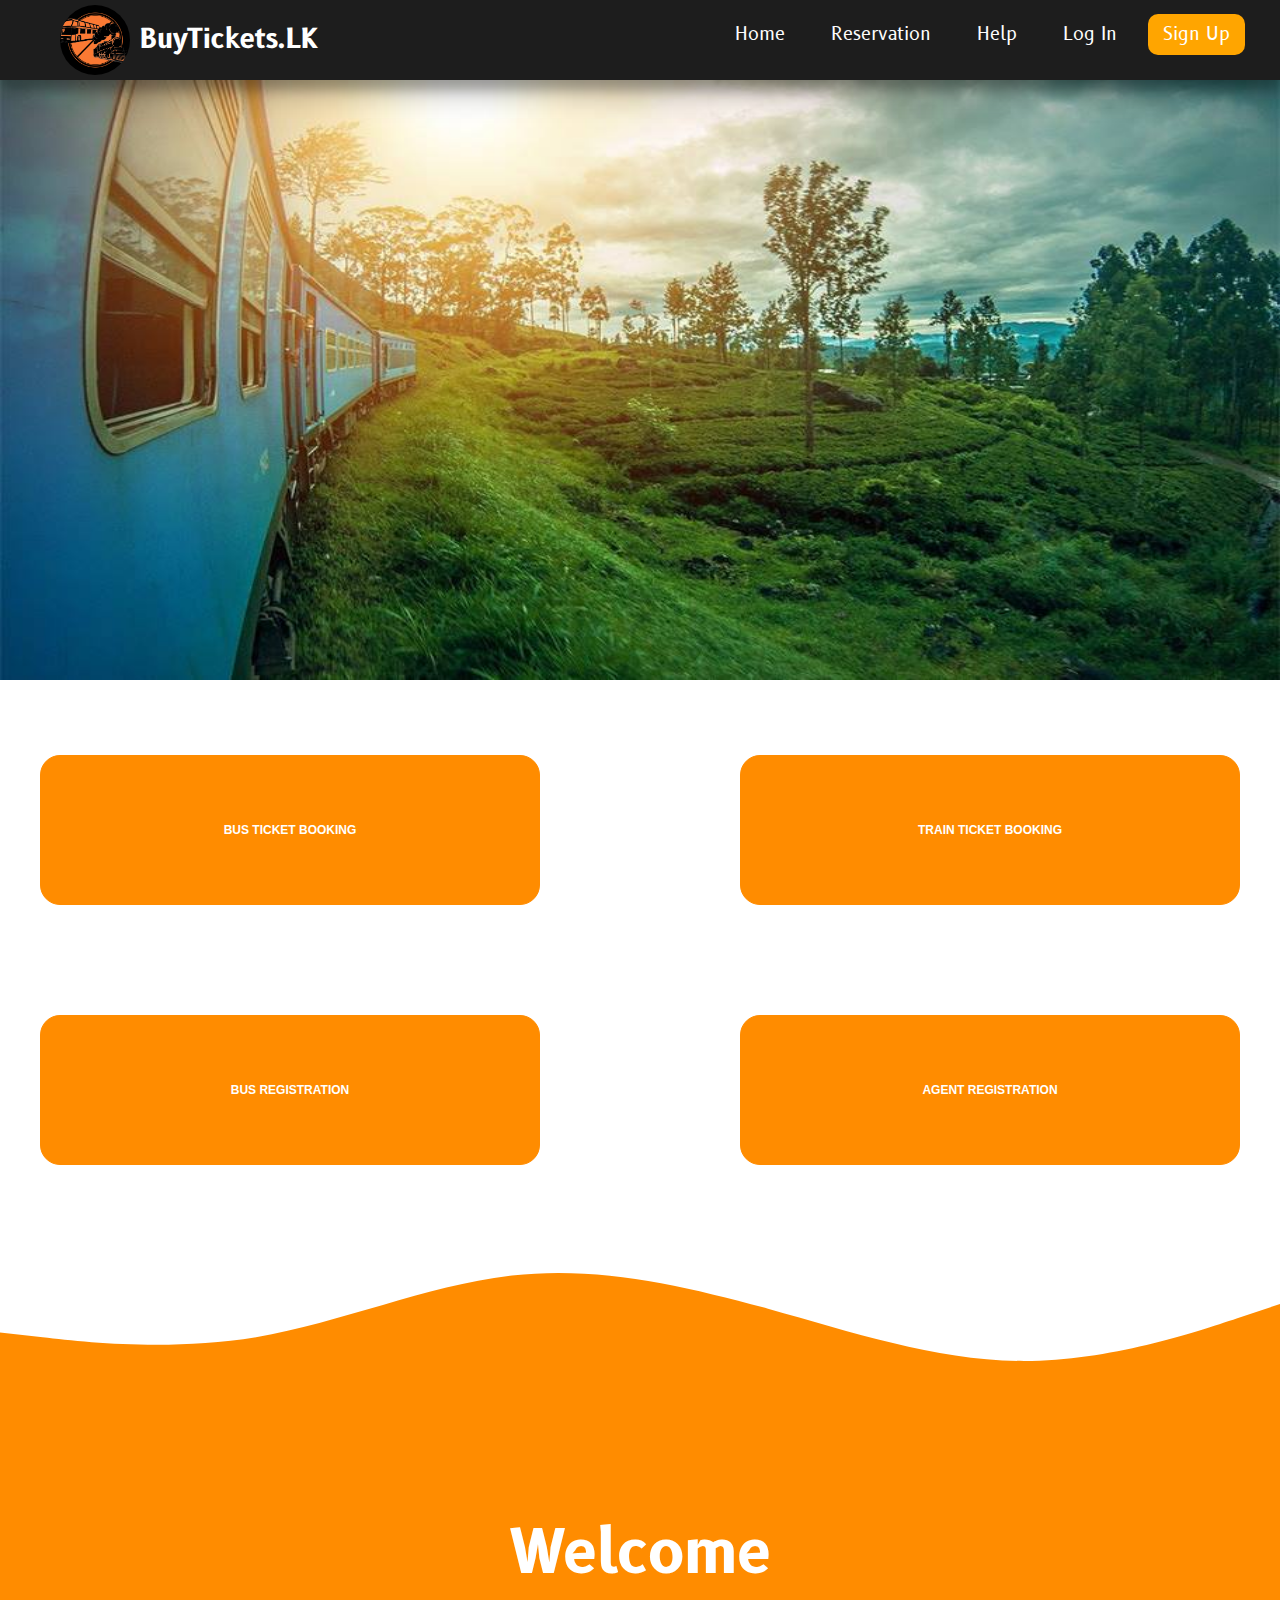
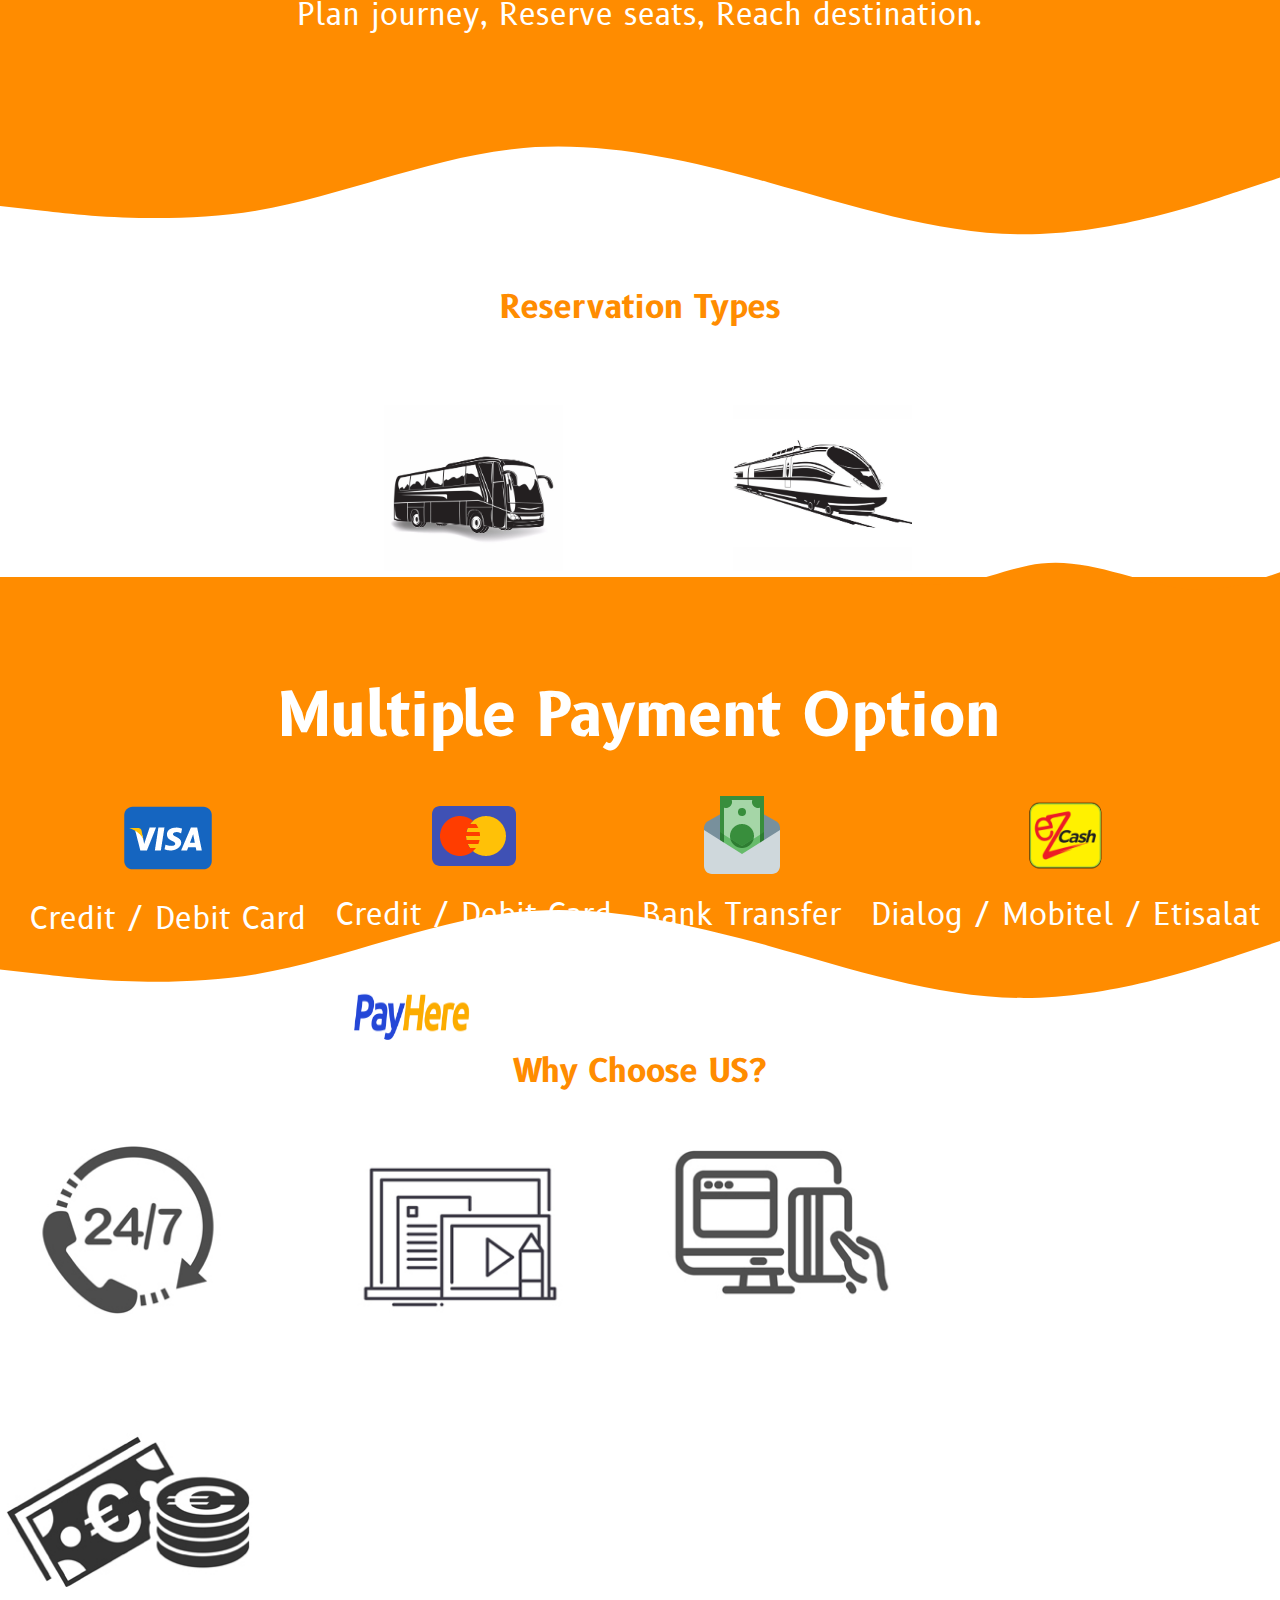
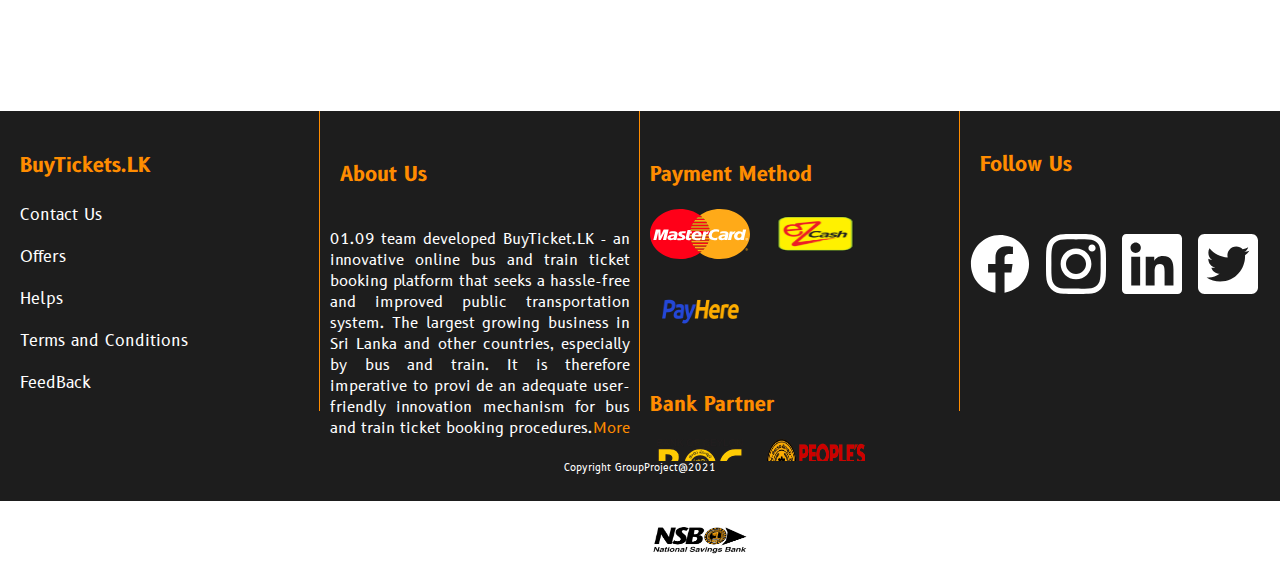
<file: index.html>
<!doctype html>
<html>
	<head>
	<title>BuyTickets.lk</title>
  <link rel="shortcut icon" href="img/navimg/socialmedia/logo.png"></title>
	<link rel="stylesheet" href="css/index.css">
    <link rel="stylesheet" href="css/navsearch.css">

        <!--<script src="js/index.js"></script>-->



	</head>
	
	<body>
    <!--Navigation bar Start-->
    <nav>  

<div class="logo">
    <!--Site Logo-->
    <a href="index.html" style="text-decoration: none; ">
      <img src="img/navimg/socialmedia/logo.png" id="logoimg">
     
    <h4>BuyTickets.LK </h4></a></div>
      <!--Navigiation Bar-->
  <ul>
  <li><a href="index.html">Home</a></li>

<!--First Drop Down Menu-->
<li><a href="php/SearchBusresult.php">Reservation</a>

</li>
<li><a href="help.html">Help</a></li>
<li><a href="userselectlogin.html" >Log In</a> 


  <ul>
    <li> <a href="php/userprofile.php">User Profile</a></li>
    
    
    
    </ul>


</li>

    
        <li><a href="userselectsignup.html" style="Background-color:orange;border-radius: 10px; color: white;">Sign Up</a>
    
        
    
  


<!--Third Drop Down Menu-->


</li>
</ul>
</nav>  
 <!--Navigation bar End-->



 <div id="slider">
	<figure>
		<img src="img/index/slide1.jpg" >

		<img src="img/index/slide2.jpg" >
		<img src="img/188771274_301680831662066_8403131217712739273_n.jpg" >
		<img src="img/index/188804853_1240637443052047_7405356017158114134_n.jpg" >
    <img src="img/187528883_309450667478799_6798540678658376193_n.jpg" >
	</figure>
  
  </div>
 <!--Row1--> 
  <div id="row1">
    <div id=btn>
        <div id="btn1">
      <a href="php/SearchBusresult.php"><button class="but" >Bus Ticket Booking</button></a>

    </div><br>
    <div id="btn2">
      <a href="php/trainserach.php"><button class="but">Train Ticket Booking</button></a>
      </div>
      </div>
      <div id="row2">
        <div id=btn>
            <div id="btn3">
          <a href="php/Busowner/BusRegistrationmain.php"><button class="but" >Bus Registration</button></a>
        </div>
        <div id="btn4">
          <a href="php/agent.php"><button class="but">Agent Registration</button></a>
          </div>
          </div>
      


   
          <img src="img/index/2.svg" id="wave1">

    <div id="box1">
    
    <div id="center">
        <h1>Welcome</h1>
      <p>
        Plan journey, Reserve  seats, Reach destination.
      </p>
     </div>
    </div>
      <div>
        <img src="img/index/1.svg" id="wave1">




      </div>

      <div id="box3">
    
        <h1>Reservation Types</h1>
    
       <div class="option2">
            <div class="box">
              <img src="img/index/type.jpg" class="image2" style="  margin-right: 100px;" >
              <div class="overlayer">
                <div class="txt">BUS
      
                </div>
              </div>
            </div>
            </div>
            
       <div class="option2">
        <div class="box">
          <img src="img/index/type2.jpg"style="  margin-left: 100px;" class="image2" >
          <div class="overlayer" style="  margin-left: 100px;">
            <div class="txt">TRAIN
  
            </div>
          </div>
        </div>
          
          </div>
    
    
    
          </div>

</div>




   <!--Row3--> 
    <img src="img/index/2.svg" id="wave1">

    <div id="box2">
    
    <div id="center">
        <h1>Multiple Payment Option</h1>
      <div class="option">
        <img src="img/index/visacard-96.png">
        <p class="opttext">Credit / Debit Card</p>
      </div>
    
     <div class="option">
      <img src="img/index/mastercard-96.png">
      <p class="opttext">Credit / Debit Card</p>
    </div>
  

   <div class="option">
    <img src="img/index/moneytrasnfer-96.png">
    <p class="opttext">Bank Transfer</p>
  </div>
 
  <div class="option">
    <img src="img/index/ez-cash.png">
    <p class="opttext">Dialog / Mobitel / Etisalat</p>
  </div>

  <div class="option">
    <img src="img/navimg/PayHere-Logo.png" width="150" height="96">
    <p class="opttext">Pay Here</p>
  </div>

  </div>
    </div>
      <div>
        <img src="img/index/1.svg" id="wave1">




      </div>


       <!--Row2--> 
       <div id="iconRow">
        <h1>Why Choose US?</h1>
        <!--1st image-->
            <div class="box">
              
              <img src="img/index/icon1.jpg"  class="image">
              <div class="overlayer">
                <div class="txt"><h3>24X7 Service</h3>
                  We help you to make your journey better.
                </div>
              </div>
            </div>
       <!--2st image-->
            <div class="box">
              <img src="img/index/icon2.jpg"  class="image" width="25%" height="25%" >
              <div class="overlayer">
                <div class="txt">User Friendly
      
                </div>
              </div>
            </div>
       <!--3st image-->
            <div class="box">
              <img src="img/index/icon3.jpg"  class="image">
              <div class="overlayer">
                <div class="txt">Online Payment</div>
              </div>
            </div>
       <!--4st image-->
      
            <div class="box">
              <img src="img/index/icon4.jpg"  class="image">
              <div class="overlayer">
                <div class="txt"><h3>Price</h3> 
                  We always offer best ticket price in the market.
                </div>
              </div>
            </div>
      
            
      
          </div>
          

  
<br>
<br>
<br>










	<!--************************************************Footer**************************************************************-->
    <footer>
    <div class="footerDiv" id="fd1">
    
        <hr   style="color:rgb(185, 46, 46); height: 300px; float: right; " >
       
    <h1 class="fd1h1" ><a href="index.html"> BuyTickets.LK</a></h1>
        <ul id="flist">
    
            
            <li><a href="ContactUs.html">Contact Us </a></li>
            <li><a href="offers.html">Offers </a></li>
            <li><a href="help.html">Helps </a></li>
            <li><a href="Terms _ condition.html">Terms and Conditions </a></li>
            <li><a href="Feedback.html">FeedBack </a></li>
        </ul>
       
    </div>
    
    <div class="footerDiv" id="fd2">
        <hr   style="color:rgb(185, 46, 46); height: 300px; float: right; " >
    <h1 class="fd1h2">About Us</h1>
    
    <p>01.09 team developed BuyTicket.LK - an innovative online bus and train ticket booking platform that seeks a hassle-free and improved public transportation system. 
        The largest growing business in Sri Lanka and other countries, especially by bus and train. It is therefore imperative to provi
        de an adequate user-friendly innovation mechanism for bus and train ticket booking procedures.<a href="aboutUs.html" style="color: darkorange;">More</a></p>
    
    </div>
    <div class="footerDiv" id="fd3"><hr   style="color:rgb(185, 46, 46); height: 300px; float: right; " >
    <h1>Payment Method</h1>
    <a href="https://www.mastercard.us/en-us.html" target="_blank"> <img src="img/navimg/MasterCard.svg" id="mastercard" ></a>
    <a href="" target="_blank"> <img src="img/navimg/ez-cash.png" id="paypal"></a>
    <a href="https://www.payhere.lk/" target="_blank"> <img src="img/navimg/PayHere-Logo.png" alt=""></a>
    <br>
    
     <h1>Bank Partner</h1>
        <a href="https://www.boc.lk/" target="_blank"><img src="img/navimg/boc.svg" alt=""></a>
        <a href="https://www.peoplesbank.lk/" target="_blank"><img src="img/navimg/peoples-bank.png" alt=""></a>
        <a href="https://www.nsb.lk/" target="_blank"><img src="img/navimg/National-Savings-Bank-NSB-in-Sri-Lanka.jpg" alt=""></a>
    </div>
    <div class="footerDiv" id="fd4">
    
    
    <h1>Follow Us</h1>
    
        <a href="https://www.facebook.com/" target="_blank"><img src="img/navimg/socialmedia/facebook-brands.svg" alt="" class="social"></a>
        <a href="https://www.instagram.com/" target="_blank"><img src="img/navimg/socialmedia/instagram-brands.svg" alt="" class="social"></a>
        <a href="https://www.linkedin.com/" target="_blank"><img src="img/navimg/socialmedia/linkedin-brands.svg" alt="" class="social"></a>
        <a href="https://twitter.com/?lang=en" target="_blank"><img src="img/navimg/socialmedia/twitter-square-brands.svg" alt="" class="social"></a>
    </div>
    <div id="copyright">Copyright GroupProject@2021</div>
    </footer>
	</body>
</html>
</file>
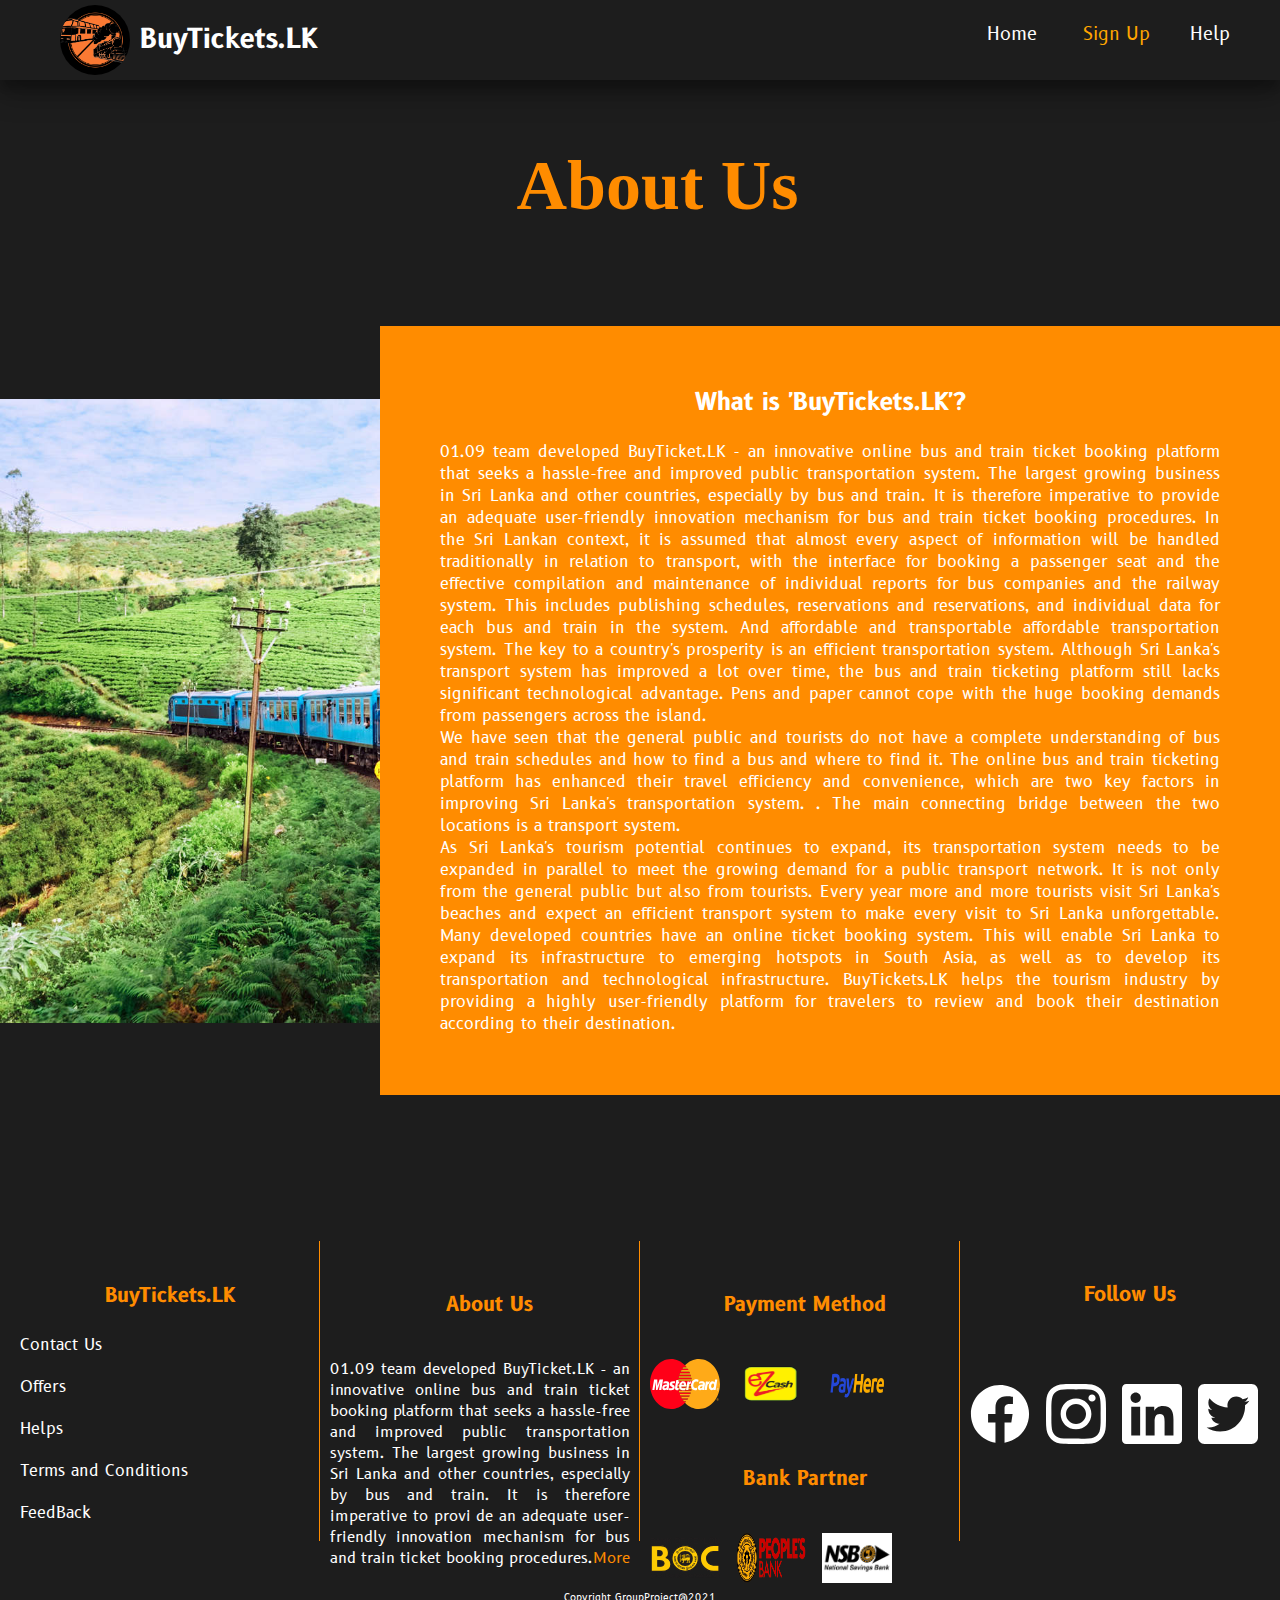
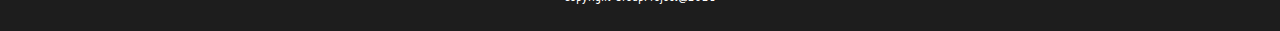
<file: aboutUs.html>
<!doctype html>

<html>
	<head>
        <title>BuyTickets.lk</title>
        <link rel="shortcut icon" href="/img/navimg/socialmedia/logo.png"></title>
	<link rel="stylesheet" href="css/aboutUs.css">
    <link rel="stylesheet" href="css/nav.css">
    
		
	</head>
	
	<body >
	<!-----------------------------------------------Nav Start---------------------------------->
    <nav>  

        <div class="logo">
            
            <a href="index.html" style="text-decoration: none; ">
                <img src="img/navimg/socialmedia/logo.png" id="logoimg">
               
              <h4>BuyTickets.LK </h4></a></div>
                <!--Navigiation Bar-->
            <ul>
            <li><a href="index.html">Home</a></li>
        <li><a href="userselectsignup.html" style="color:orange;">Sign Up</a>
        
        
        
        
        <li><a href="help.html">Help</a></li>
        
        </li>
        </ul>
        </nav>  

	<br><br><br>

		<h1 > <text class="t1">About Us </text></h1>
		</div>
    <div class="about-section">		


		<div class="t">
		<h2> What is 'BuyTickets.LK'? </h2>
        <br>
		<p>
01.09 team developed BuyTicket.LK - an innovative online bus and train ticket booking platform that seeks a hassle-free and improved public transportation system. The largest growing business in Sri Lanka and other countries, especially by bus and train. It is therefore imperative to provide an adequate user-friendly innovation mechanism for bus and train ticket booking procedures. In the Sri Lankan context, it is assumed that almost every aspect of information will be handled traditionally in relation to transport, with the interface for booking a passenger seat and the effective compilation and maintenance of individual reports for bus companies and the railway system. This includes publishing schedules, reservations and reservations, and individual data for each bus and train in the system. And affordable and transportable affordable transportation system. The key to a country's prosperity is an efficient transportation system. Although Sri Lanka's transport system has improved a lot over time, the bus and train ticketing platform still lacks significant technological advantage. Pens and paper cannot cope with the huge booking demands from passengers across the island.
<br> We have seen that the general public and tourists do not have a complete understanding of bus and train schedules and how to find a bus and where to find it. The online bus and train ticketing platform has enhanced their travel efficiency and convenience, which are two key factors in improving Sri Lanka's transportation system. . The main connecting bridge between the two locations is a transport system. 
<br>As Sri Lanka's tourism potential continues to expand, its transportation system needs to be expanded in parallel to meet the growing demand for a public transport network. It is not only from the general public but also from tourists. Every year more and more tourists visit Sri Lanka's beaches and expect an efficient transport system to make every visit to Sri Lanka unforgettable. Many developed countries have an online ticket booking system. This will enable Sri Lanka to expand its infrastructure to emerging hotspots in South Asia, as well as to develop its transportation and technological infrastructure. BuyTickets.LK helps the tourism industry by providing a highly user-friendly platform for travelers to review and book their destination according to their destination.
		</p>
		</div>
	</div>
	<br><br><br>
	












	<!--************************************************Footer**************************************************************-->
    <footer>
        <div class="footerDiv" id="fd1">
        
            <hr   style="color:rgb(185, 46, 46); height: 300px; float: right; " >
           
        <h1 class="fd1h1" ><a href="index.html"> BuyTickets.LK</a></h1>
            <ul id="flist">
        
                
                <li><a href="ContactUs.html">Contact Us </a></li>
                <li><a href="offers.html">Offers </a></li>
                <li><a href="help.html">Helps </a></li>
                <li><a href="Terms _ condition.html">Terms and Conditions </a></li>
                <li><a href="Feedback.html">FeedBack </a></li>
            </ul>
           
        </div>
        
        <div class="footerDiv" id="fd2">
            <hr   style="color:rgb(185, 46, 46); height: 300px; float: right; " >
        <h1 class="fd1h2">About Us</h1>
        
        <p>01.09 team developed BuyTicket.LK - an innovative online bus and train ticket booking platform that seeks a hassle-free and improved public transportation system. 
            The largest growing business in Sri Lanka and other countries, especially by bus and train. It is therefore imperative to provi
            de an adequate user-friendly innovation mechanism for bus and train ticket booking procedures.<a href="aboutUs.html" style="color: darkorange;">More</a></p>
        
        </div>
        <div class="footerDiv" id="fd3"><hr   style="color:rgb(185, 46, 46); height: 300px; float: right; " >
        <h1>Payment Method</h1>
        <a href="https://www.mastercard.us/en-us.html" target="_blank"> <img src="img/navimg/MasterCard.svg" id="mastercard" ></a>
        <a href="" target="_blank"> <img src="img/navimg/ez-cash.png" id="paypal"></a>
        <a href="https://www.payhere.lk/" target="_blank"> <img src="img/navimg/PayHere-Logo.png" alt=""></a>
        <br>
        
         <h1>Bank Partner</h1>
            <a href="https://www.boc.lk/" target="_blank"><img src="img/navimg/boc.svg" alt=""></a>
            <a href="https://www.peoplesbank.lk/" target="_blank"><img src="img/navimg/peoples-bank.png" alt=""></a>
            <a href="https://www.nsb.lk/" target="_blank"><img src="img/navimg/National-Savings-Bank-NSB-in-Sri-Lanka.jpg" alt=""></a>
        </div>
        <div class="footerDiv" id="fd4">
        
        
        <h1>Follow Us</h1>
        
            <a href="https://www.facebook.com/" target="_blank"><img src="img/navimg/socialmedia/facebook-brands.svg" alt="" class="social"></a>
            <a href="https://www.instagram.com/" target="_blank"><img src="img/navimg/socialmedia/instagram-brands.svg" alt="" class="social"></a>
            <a href="https://www.linkedin.com/" target="_blank"><img src="img/navimg/socialmedia/linkedin-brands.svg" alt="" class="social"></a>
            <a href="https://twitter.com/?lang=en" target="_blank"><img src="img/navimg/socialmedia/twitter-square-brands.svg" alt="" class="social"></a>
        </div>
        <div id="copyright">Copyright GroupProject@2021</div>
        </footer>
	</body>

</html>
</file>
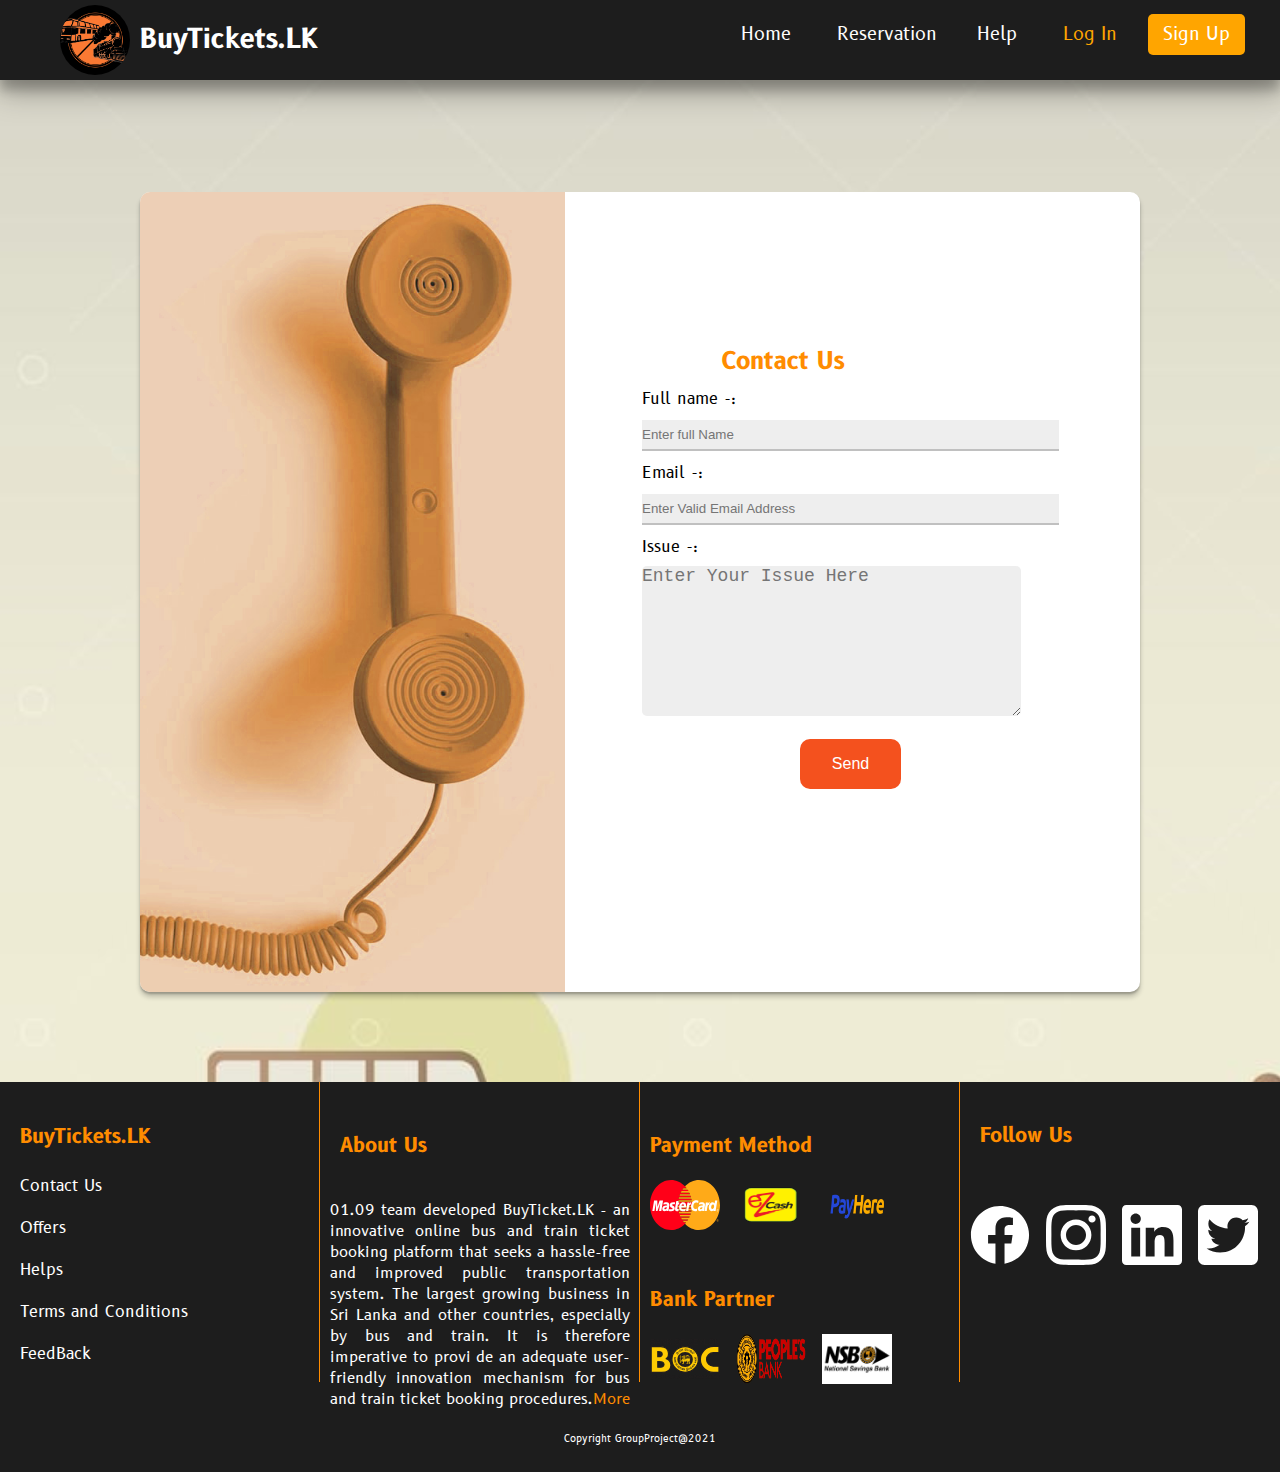
<file: ContactUs.html>
<!DOCTYPE html>
<html lang="en">
<head>
    <title>BuyTickets.lk</title>
    <link rel="shortcut icon" href="/img/navimg/socialmedia/logo.png"></title>
    <link rel="stylesheet" href="css/contact.css">
    <link rel="stylesheet" href="css/nav.css">
    
    <title>Contact Us</title>
</head>
<body>
    <!--Navigation bar Start-->
<nav>  

<div class="logo">
    <!--Site Logo-->
    <a href="index.html" style="text-decoration: none; ">
        <img src="img/navimg/socialmedia/logo.png" id="logoimg">
       
      <h4>BuyTickets.LK </h4></a></div>
        <!--Navigiation Bar-->
    <ul>
    <li><a href="index.html">Home</a></li>
<!--First Drop Down Menu-->
<li><a href="#">Reservation</a>

<ul>
    <li> <a href="php/SearchBusresult.php">Bus Booking</a></li>
    <li> <a href="php/trainserach.php">Train Booking</a></li>


</ul>


<li><a href="help.html">Help</a></li>

</li>
<!--Third Drop Down Menu-->
<li><a href="userselectlogin.html" style="color:orange;">Log In</a></li>

    
        <li><a href="userselectsignup.html" style="background-color:orange;color:white;">Sign Up</a>
    
        
    
  

</li>
</ul>
</nav>  
 <!--Navigation bar End-->
<br>

<div id="content">
	<div id="rightBox">
<table>

<form action="php/CrudOperation/contactus.php" method="post">
<center>

<tr>
<td><h2>Contact Us </h2></td>
</tr>


<tr>
<td> Full name -: </td>
</tr>

<tr>
<td> <input type="text" name="fullName" id="fullName" size="50" placeholder="Enter full Name" required required oninvalid="this.setCustomValidity('Please Enter Name')" oninput="this.setCustomValidity('')"> </td> 
</tr>


<tr>
<td> Email -: </td>
</tr>

<tr>
<td>
<input type="email" id="email" name="email" size="50" placeholder="Enter Valid Email Address" required required oninvalid="this.setCustomValidity('Please Enter Valid Email')" oninput="this.setCustomValidity('')">
</td>
</tr>

<tr>
<td>Issue -: </td>
</tr>

<tr>
<td>
<textarea name="feedback" id="feedback" placeholder="Enter Your Issue Here" required required oninvalid="this.setCustomValidity('Please Enter Your issue')" oninput="this.setCustomValidity('')"></textarea>
</td>
</tr>

<tr>
<td><center><input type="submit" value="Send" class="button"></center>	
</td>
</tr>

</table>





</form>

</center>
        
    </div>
	</div>

	<!--************************************************Footer**************************************************************-->
    <footer>
        <div class="footerDiv" id="fd1">
        
            <hr   style="color:rgb(185, 46, 46); height: 300px; float: right; " >
           
        <h1 class="fd1h1" ><a href="index.html"> BuyTickets.LK</a></h1>
            <ul id="flist">
        
                
                <li><a href="ContactUs.html">Contact Us </a></li>
                <li><a href="offers.html">Offers </a></li>
                <li><a href="help.html">Helps </a></li>
                <li><a href="Terms _ condition.html">Terms and Conditions </a></li>
                <li><a href="Feedback.html">FeedBack </a></li>
            </ul>
           
        </div>
        
        <div class="footerDiv" id="fd2">
            <hr   style="color:rgb(185, 46, 46); height: 300px; float: right; " >
        <h1 class="fd1h2">About Us</h1>
        
        <p>01.09 team developed BuyTicket.LK - an innovative online bus and train ticket booking platform that seeks a hassle-free and improved public transportation system. 
            The largest growing business in Sri Lanka and other countries, especially by bus and train. It is therefore imperative to provi
            de an adequate user-friendly innovation mechanism for bus and train ticket booking procedures.<a href="aboutUs.html" style="color: darkorange;">More</a></p>
        
        </div>
        <div class="footerDiv" id="fd3"><hr   style="color:rgb(185, 46, 46); height: 300px; float: right; " >
        <h1>Payment Method</h1>
        <a href="https://www.mastercard.us/en-us.html" target="_blank"> <img src="img/navimg/MasterCard.svg" id="mastercard" ></a>
        <a href="" target="_blank"> <img src="img/navimg/ez-cash.png" id="paypal"></a>
        <a href="https://www.payhere.lk/" target="_blank"> <img src="img/navimg/PayHere-Logo.png" alt=""></a>
        <br>
        
         <h1>Bank Partner</h1>
            <a href="https://www.boc.lk/" target="_blank"><img src="img/navimg/boc.svg" alt=""></a>
            <a href="https://www.peoplesbank.lk/" target="_blank"><img src="img/navimg/peoples-bank.png" alt=""></a>
            <a href="https://www.nsb.lk/" target="_blank"><img src="img/navimg/National-Savings-Bank-NSB-in-Sri-Lanka.jpg" alt=""></a>
        </div>
        <div class="footerDiv" id="fd4">
        
        
        <h1>Follow Us</h1>
        
            <a href="https://www.facebook.com/" target="_blank"><img src="img/navimg/socialmedia/facebook-brands.svg" alt="" class="social"></a>
            <a href="https://www.instagram.com/" target="_blank"><img src="img/navimg/socialmedia/instagram-brands.svg" alt="" class="social"></a>
            <a href="https://www.linkedin.com/" target="_blank"><img src="img/navimg/socialmedia/linkedin-brands.svg" alt="" class="social"></a>
            <a href="https://twitter.com/?lang=en" target="_blank"><img src="img/navimg/socialmedia/twitter-square-brands.svg" alt="" class="social"></a>
        </div>
        <div id="copyright">Copyright GroupProject@2021</div>
        </footer>
  
</body>
</html>
</file>
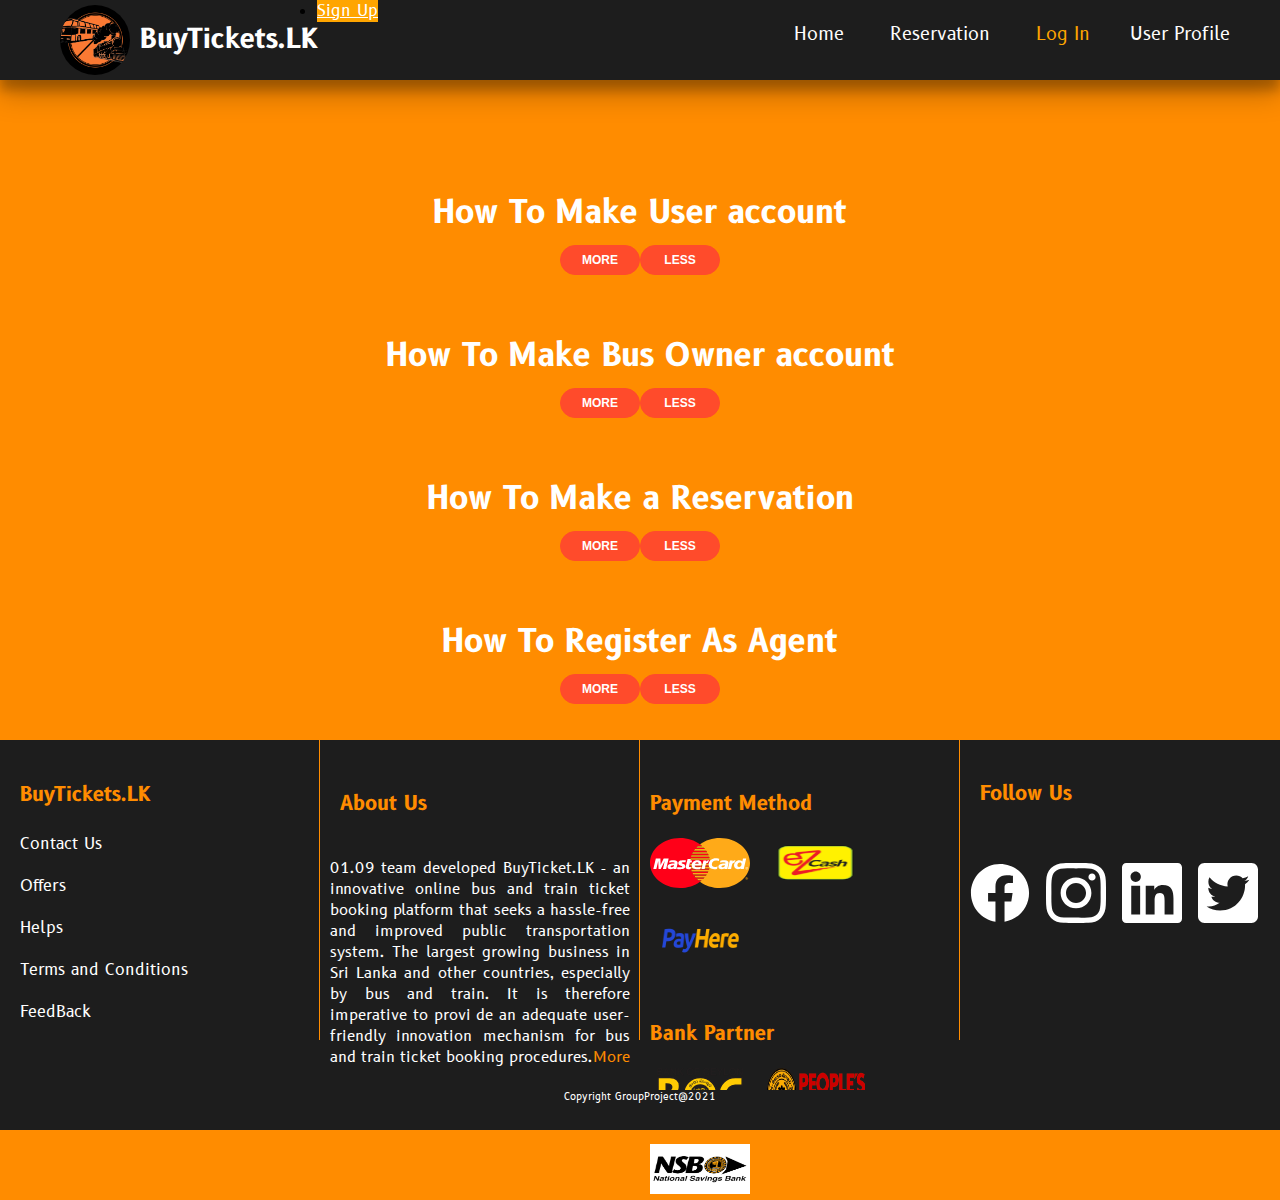
<file: help.html>
<!doctype html>
<html>
	<head>
		<title>BuyTickets.lk</title>
  <link rel="shortcut icon" href="img/navimg/socialmedia/logo.png"></title>
	<link rel="stylesheet" href="css/help.css">
    <link rel="stylesheet" href="css/navsearch.css">

        <script src="js/sctipt.js"></script>
	</head>
	
	<body>
    <!--Navigation bar Start-->
    <nav>  

<div class="logo">
    <!--Site Logo-->
    <a href="index.html" style="text-decoration: none; ">
        <img src="img/navimg/socialmedia/logo.png" id="logoimg">
       
      <h4>BuyTickets.LK </h4></a></div>
    <!--Navigiation Bar-->
<ul>
<li><a href="index.html">Home</a></li>

<!--First Drop Down Menu-->
<li><a href="#">Reservation</a>

<ul>
<li> <a href="php/SearchBusresult.php">Bus Booking</a></li>
<li> <a href="php/trainserach.php">Train Booking</a></li>


</ul>
</li>


<li><a href="userselectlogin.html" style="color:orange;">Log In</a>


    <li> <a href="php/userprofile.php">User Profile</a></li>


</ul>

</li>

    
        <li><a href="userselectsignup.html" style="background-color:orange;color:white;">Sign Up</a>
    
        
   
    
    

<!--Third Drop Down Menu-->


</li>
</ul>
</nav>  
 <!--Navigation bar End-->

 

<br>









     
        <!--question 1-->

                <div class="header"><h1>How To Make User account</h1> 
                    <div class="btndiv"><button class="btn" onclick="slidedown('slid');">More</button>
                    <button class="btn" onclick="slideup('slid');">Less</button></div>
                </div>
                <div id="slid"  class="slide">

                    <h1 class="imgh1">Step 1:</h1>
                    <img src="img/help/signstep1.png" class="imghelp">
                    <h1 class="imgh1">Step 2:</h1>
                    <img src="img/help/signstep2.png" class="imghelp">
                    <h1 class="imgh1">Step 3:</h1>
                    <img src="img/help/signstep3.png" class="imghelp">

                </div>
 <!--question 2-->
                <div class="header"><h1>How To Make Bus Owner account</h1> 
                    <div class="btndiv"><button class="btn" onclick="slidedown('slid2');">More</button>
                    <button class="btn" onclick="slideup('slid2');">Less</button></div>
                </div>
                <div id="slid2"  class="slide">

                    <h1 class="imgh1">Step 1:</h1>
                    <img src="img/help/busownerstep1.png" class="imghelp">
                    <h1 class="imgh1">Step 2:</h1>
                    <img src="img/help/signstep2.png" class="imghelp">
                    <h1 class="imgh1">Step 3:</h1>
                    <img src="img/help/signstep3.png" class="imghelp">

                </div>

                 <!--question 3-->
                <div class="header"><h1>How To Make a Reservation</h1> 
                    <div class="btndiv"><button class="btn" onclick="slidedown2('slid3');">More</button>
                    <button class="btn" onclick="slideup2('slid3');">Less</button></div>
                </div>
                <div id="slid3"  class="slide">

                    <h1 class="imgh1">Step 1:</h1>
                    <img src="img/help/book1.png" class="imghelp">
                    <h1 class="imgh1">Step 2:</h1>
                    <img src="img/help/book2.png" class="imghelp">
                    <h1 class="imgh1">Step 3:</h1>
                    <img src="img/help/book3.png" class="imghelp">
                    <h1 class="imgh1">Step 4:</h1>
                    <img src="img/help/book4.png" class="imghelp">

                </div>


                 <!--question 4-->
                   <div class="header"><h1>How To Register As Agent</h1> 
                    <div class="btndiv"><button class="btn" onclick="slidedown3('slid4');">More</button>
                    <button class="btn" onclick="slideup3('slid4');">Less</button></div>
                </div>
                <div id="slid4"  class="slide">

                    <h1 class="imgh1">Step 1:</h1>
                    <img src="img/help/agent1.png" class="imghelp">
                    <h1 class="imgh1">Step 2:</h1>
                    <img src="img/help/agent2.png" class="imghelp">
                    

                </div>











<br>
<br>
<br>












	<!--************************************************Footer**************************************************************-->
    <footer>
        <div class="footerDiv" id="fd1">
        
            <hr   style="color:rgb(185, 46, 46); height: 300px; float: right; " >
           
        <h1 class="fd1h1" ><a href="index.html"> BuyTickets.LK</a></h1>
            <ul id="flist">
        
                
                <li><a href="ContactUs.html">Contact Us </a></li>
                <li><a href="offers.html">Offers </a></li>
                <li><a href="help.html">Helps </a></li>
                <li><a href="Terms _ condition.html">Terms and Conditions </a></li>
                <li><a href="Feedback.html">FeedBack </a></li>
            </ul>
           
        </div>
        
        <div class="footerDiv" id="fd2">
            <hr   style="color:rgb(185, 46, 46); height: 300px; float: right; " >
        <h1 class="fd1h2">About Us</h1>
        
        <p>01.09 team developed BuyTicket.LK - an innovative online bus and train ticket booking platform that seeks a hassle-free and improved public transportation system. 
            The largest growing business in Sri Lanka and other countries, especially by bus and train. It is therefore imperative to provi
            de an adequate user-friendly innovation mechanism for bus and train ticket booking procedures.<a href="aboutUs.html" style="color: darkorange;">More</a></p>
        
        </div>
        <div class="footerDiv" id="fd3"><hr   style="color:rgb(185, 46, 46); height: 300px; float: right; " >
        <h1>Payment Method</h1>
        <a href="https://www.mastercard.us/en-us.html" target="_blank"> <img src="img/navimg/MasterCard.svg" id="mastercard" ></a>
        <a href="" target="_blank"> <img src="img/navimg/ez-cash.png" id="paypal"></a>
        <a href="https://www.payhere.lk/" target="_blank"> <img src="img/navimg/PayHere-Logo.png" alt=""></a>
        <br>
        
         <h1>Bank Partner</h1>
            <a href="https://www.boc.lk/" target="_blank"><img src="img/navimg/boc.svg" alt=""></a>
            <a href="https://www.peoplesbank.lk/" target="_blank"><img src="img/navimg/peoples-bank.png" alt=""></a>
            <a href="https://www.nsb.lk/" target="_blank"><img src="img/navimg/National-Savings-Bank-NSB-in-Sri-Lanka.jpg" alt=""></a>
        </div>
        <div class="footerDiv" id="fd4">
        
        
        <h1>Follow Us</h1>
        
            <a href="https://www.facebook.com/" target="_blank"><img src="img/navimg/socialmedia/facebook-brands.svg" alt="" class="social"></a>
            <a href="https://www.instagram.com/" target="_blank"><img src="img/navimg/socialmedia/instagram-brands.svg" alt="" class="social"></a>
            <a href="https://www.linkedin.com/" target="_blank"><img src="img/navimg/socialmedia/linkedin-brands.svg" alt="" class="social"></a>
            <a href="https://twitter.com/?lang=en" target="_blank"><img src="img/navimg/socialmedia/twitter-square-brands.svg" alt="" class="social"></a>
        </div>
        <div id="copyright">Copyright GroupProject@2021</div>
        </footer>
	</body>
</html>
</file>
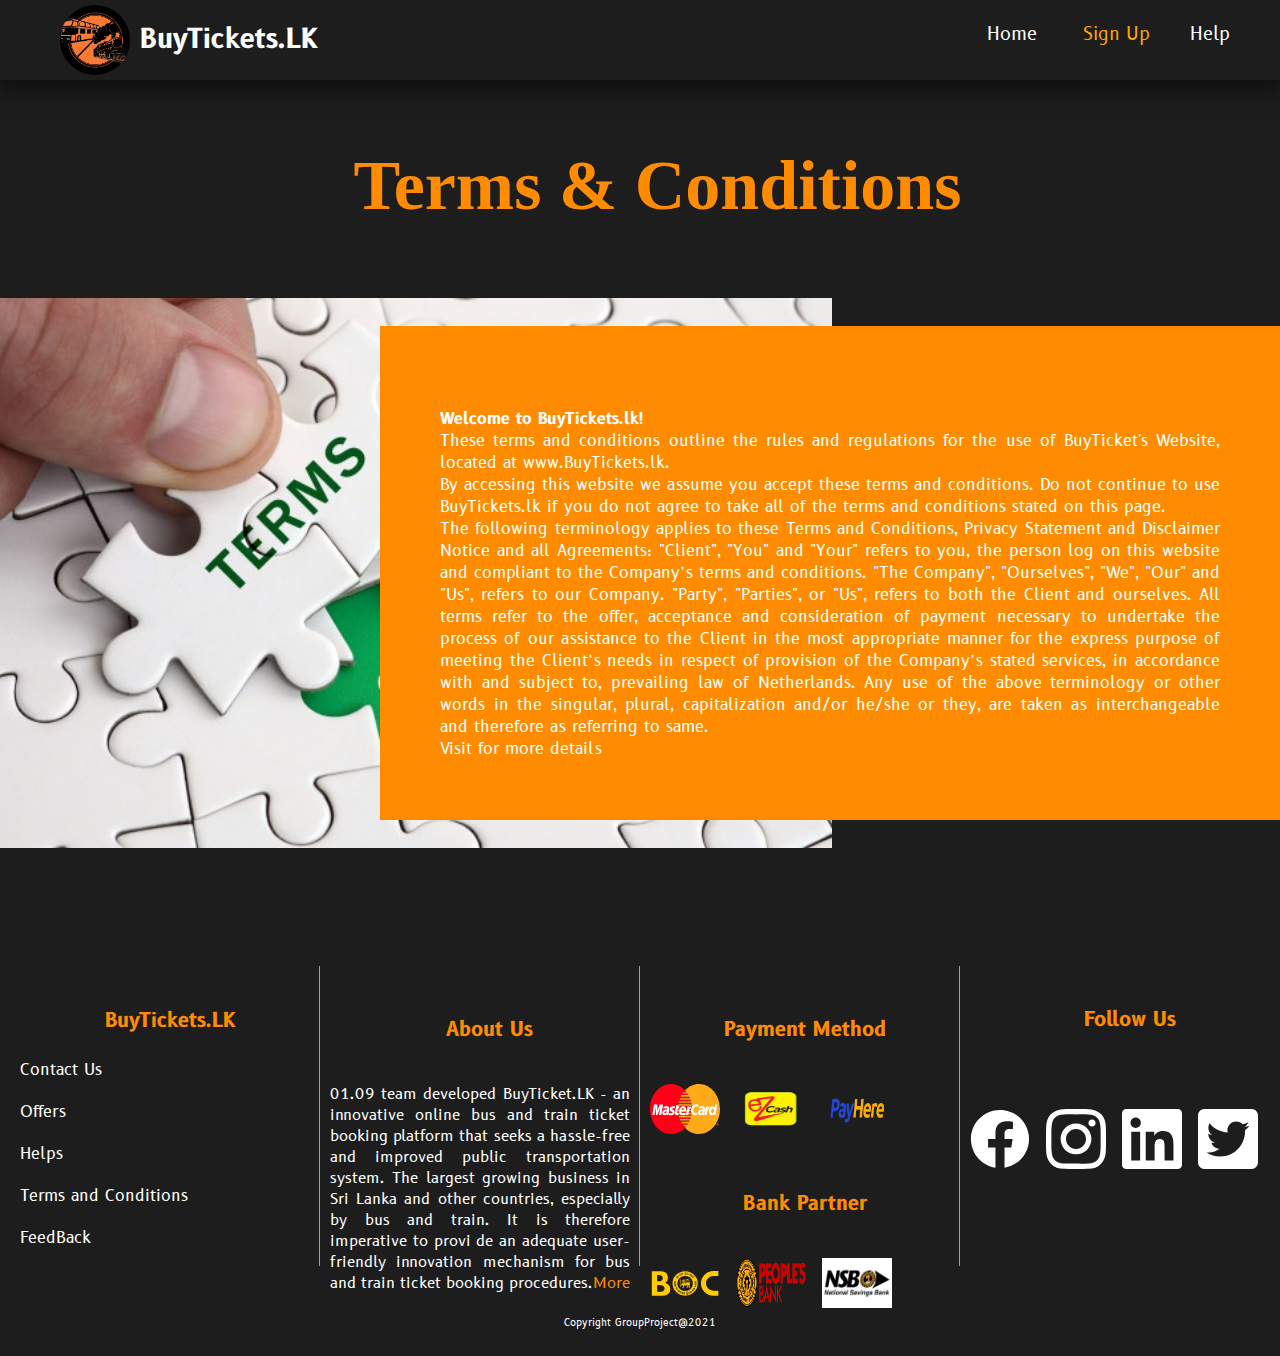
<file: Terms _ condition.html>
<!doctype html>

<html>
	<head>
        <title>BuyTickets.lk</title>
        <link rel="shortcut icon" href="img/navimg/socialmedia/logo.png"></title>
	<link rel="stylesheet" href="css/aboutUs.css">
    <link rel="stylesheet" href="css/nav.css">
    
		
	</head>
	
	<body >
	<!-----------------------------------------------Nav Start---------------------------------->
    <nav>  

        <div class="logo">
            
            <a href="index.html" style="text-decoration: none; ">
                <img src="img/navimg/socialmedia/logo.png" id="logoimg">
               
              <h4>BuyTickets.LK </h4></a></div>
                <!--Navigiation Bar-->
            <ul>
            <li><a href="index.html">Home</a></li>
        <li><a href="userselectsignup.html" style="color:orange;">Sign Up</a>
        
        
        
        
        <li><a href="help.html">Help</a></li>
        
        </li>
        </ul>
        </nav>  

	<br><br><br>

		<h1 > <text class="t1">Terms & Conditions </text></h1>
		</div>
    <div class="Terms">		


		<div class="t">
            
        <br>
		<p>

            


            <p><b>Welcome to BuyTickets.lk!</b></p>
            
            <p>These terms and conditions outline the rules and regulations for the use of BuyTicket's Website, located at www.BuyTickets.lk.</p>
            
            <p>By accessing this website we assume you accept these terms and conditions. Do not continue to use BuyTickets.lk if you do not agree to take all of the terms and conditions stated on this page.</p>
            
            <p>The following terminology applies to these Terms and Conditions, Privacy Statement and Disclaimer Notice and all Agreements: "Client", "You" and "Your" refers to you, the person log on this website and compliant to the Company’s terms and conditions. "The Company", "Ourselves", "We", "Our" and "Us", refers to our Company. "Party", "Parties", or "Us", refers to both the Client and ourselves. All terms refer to the offer, acceptance and consideration of payment necessary to undertake the process of our assistance to the Client in the most appropriate manner for the express purpose of meeting the Client’s needs in respect of provision of the Company’s stated services, in accordance with and subject to, prevailing law of Netherlands. Any use of the above terminology or other words in the singular, plural, capitalization and/or he/she or they, are taken as interchangeable and therefore as referring to same.</p>
            
            <a class="more" href="https://www.termsandconditionsgenerator.com/live.php?token=O5NgA1by6T93VKzUooY2AEz4SSzxF7Ao" style="text-decoration: none; color: white;">Visit for more details</a>
            
            
		</div>
	</div>
	<br><br><br>
	












	<!--************************************************Footer**************************************************************-->
    <footer>
        <div class="footerDiv" id="fd1">
        
            <hr   style="color:rgb(185, 46, 46); height: 300px; float: right; " >
           
        <h1 class="fd1h1" ><a href="index.html"> BuyTickets.LK</a></h1>
            <ul id="flist">
        
                
                <li><a href="ContactUs.html">Contact Us </a></li>
                <li><a href="offers.html">Offers </a></li>
                <li><a href="help.html">Helps </a></li>
                <li><a href="Terms _ condition.html">Terms and Conditions </a></li>
                <li><a href="Feedback.html">FeedBack </a></li>
            </ul>
           
        </div>
        
        <div class="footerDiv" id="fd2">
            <hr   style="color:rgb(185, 46, 46); height: 300px; float: right; " >
        <h1 class="fd1h2">About Us</h1>
        
        <p>01.09 team developed BuyTicket.LK - an innovative online bus and train ticket booking platform that seeks a hassle-free and improved public transportation system. 
            The largest growing business in Sri Lanka and other countries, especially by bus and train. It is therefore imperative to provi
            de an adequate user-friendly innovation mechanism for bus and train ticket booking procedures.<a href="aboutUs.html" style="color: darkorange;">More</a></p>
        
        </div>
        <div class="footerDiv" id="fd3"><hr   style="color:rgb(185, 46, 46); height: 300px; float: right; " >
        <h1>Payment Method</h1>
        <a href="https://www.mastercard.us/en-us.html" target="_blank"> <img src="img/navimg/MasterCard.svg" id="mastercard" ></a>
        <a href="" target="_blank"> <img src="img/navimg/ez-cash.png" id="paypal"></a>
        <a href="https://www.payhere.lk/" target="_blank"> <img src="img/navimg/PayHere-Logo.png" alt=""></a>
        <br>
        
         <h1>Bank Partner</h1>
            <a href="https://www.boc.lk/" target="_blank"><img src="img/navimg/boc.svg" alt=""></a>
            <a href="https://www.peoplesbank.lk/" target="_blank"><img src="img/navimg/peoples-bank.png" alt=""></a>
            <a href="https://www.nsb.lk/" target="_blank"><img src="img/navimg/National-Savings-Bank-NSB-in-Sri-Lanka.jpg" alt=""></a>
        </div>
        <div class="footerDiv" id="fd4">
        
        
        <h1>Follow Us</h1>
        
            <a href="https://www.facebook.com/" target="_blank"><img src="img/navimg/socialmedia/facebook-brands.svg" alt="" class="social"></a>
            <a href="https://www.instagram.com/" target="_blank"><img src="img/navimg/socialmedia/instagram-brands.svg" alt="" class="social"></a>
            <a href="https://www.linkedin.com/" target="_blank"><img src="img/navimg/socialmedia/linkedin-brands.svg" alt="" class="social"></a>
            <a href="https://twitter.com/?lang=en" target="_blank"><img src="img/navimg/socialmedia/twitter-square-brands.svg" alt="" class="social"></a>
        </div>
        <div id="copyright">Copyright GroupProject@2021</div>
        </footer>
	</body>

</html>
</file>
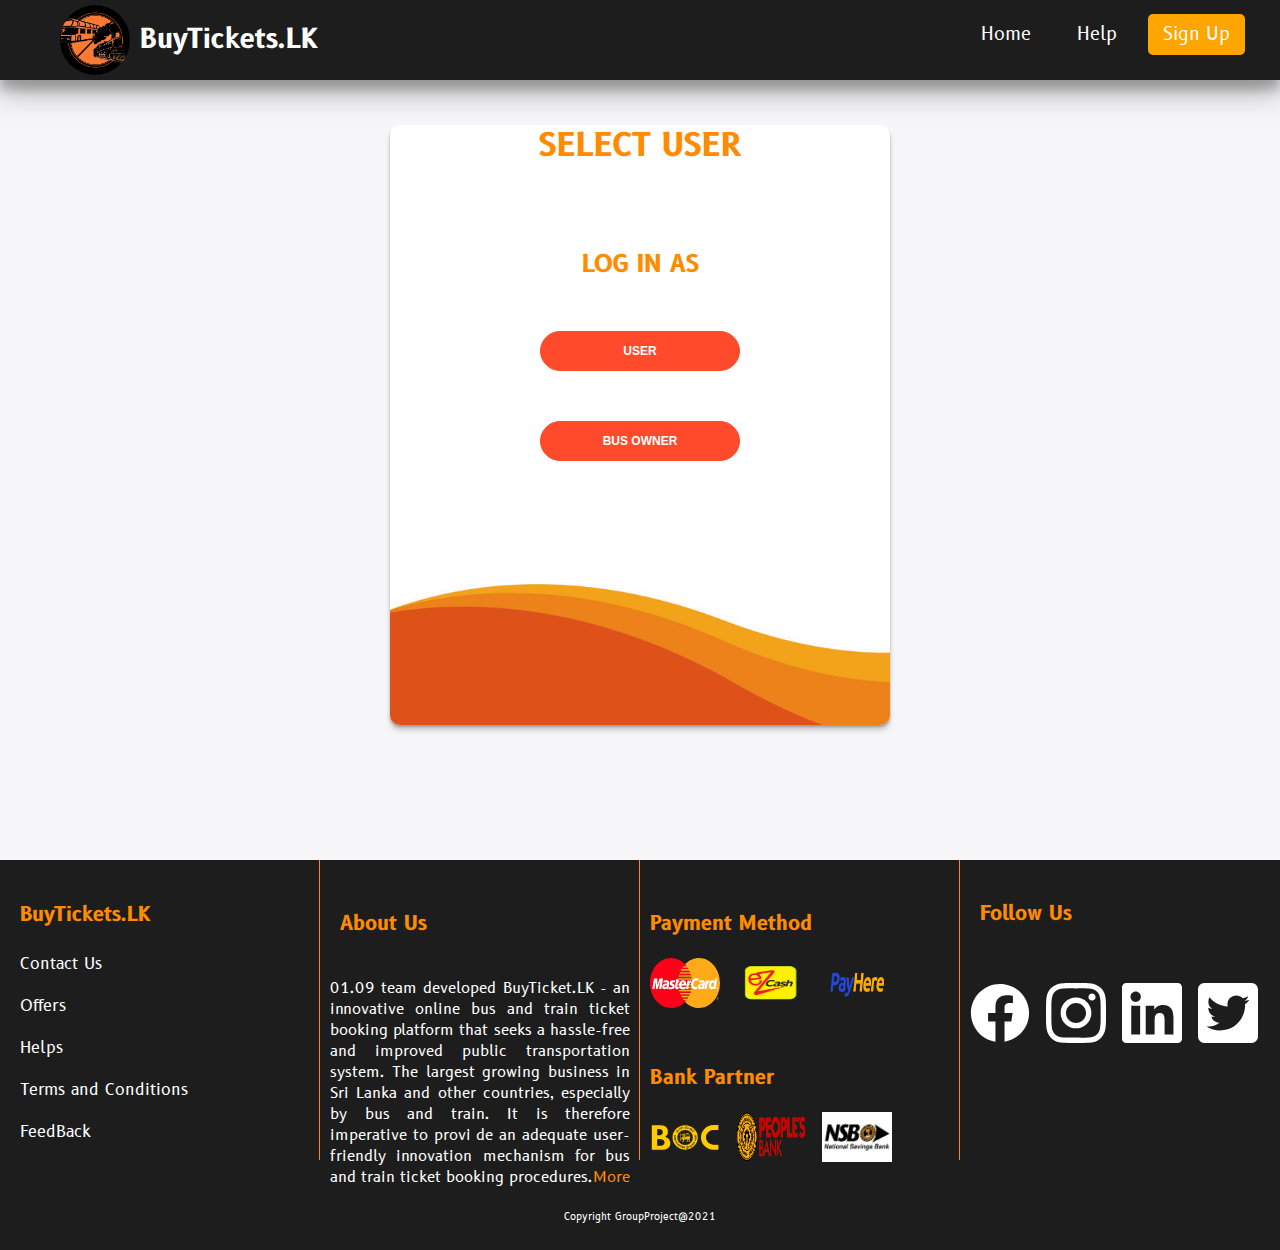
<file: userselectlogin.html>
<!DOCTYPE html>
<html lang="en">
<head>
    <title>BuyTickets.lk</title>
    <link rel="shortcut icon" href="img/navimg/socialmedia/logo.png"></title>
    <link rel="stylesheet" href="css/type.css">
    <link rel="stylesheet" href="css/nav.css">

    <script src="/js/valid.js"></script>
    <title>Document</title>
</head>
<body>
<nav>  

<div class="logo">
    
    <a href="index.html" style="text-decoration: none; ">
        <img src="img/navimg/socialmedia/logo.png" id="logoimg">
       
      <h4>BuyTickets.LK </h4></a></div>
        <!--Navigiation Bar-->
    <ul>
    <li><a href="index.html">Home</a></li>
    <li><a href="help.html">Help</a></li>
    <li><a href="userselectsignup.html" style="background-color:orange;color:white;">Sign Up</a>






</li>
</ul>
</nav>  


    <div id="content">

<h1>SELECT USER</h1>
<div id="button">
 <!--Select user buttons-->
<h2 class="as">LOG IN AS</h2>

<a href='php/login.php'><button class='btn' name='submit'>USER</button></a>

<h2 class="as"></h2>

<a href='php/Busowner/log.php'><button class='btn' name='submit'>BUS OWNER</button></a>

<!--<h2 class="as"></h2>

<a href='php/agent.php'><button class='btn' name='submit'>AGENT</button></a>-->

</div>
        
        
    </div>


    

   
   
	<!--************************************************Footer**************************************************************-->
    <footer>
        <div class="footerDiv" id="fd1">
        
            <hr   style="color:rgb(185, 46, 46); height: 300px; float: right; " >
           
        <h1 class="fd1h1" ><a href="index.html"> BuyTickets.LK</a></h1>
            <ul id="flist">
        
                
                <li><a href="ContactUs.html">Contact Us </a></li>
                <li><a href="#home">Offers </a></li>
                <li><a href="help.html">Helps </a></li>
                <li><a href="#home">Terms and Conditions </a></li>
                <li><a href="Feedback.html">FeedBack </a></li>
            </ul>
           
        </div>
        
        <div class="footerDiv" id="fd2">
            <hr   style="color:rgb(185, 46, 46); height: 300px; float: right; " >
        <h1 class="fd1h2">About Us</h1>
        
        <p>01.09 team developed BuyTicket.LK - an innovative online bus and train ticket booking platform that seeks a hassle-free and improved public transportation system. 
            The largest growing business in Sri Lanka and other countries, especially by bus and train. It is therefore imperative to provi
            de an adequate user-friendly innovation mechanism for bus and train ticket booking procedures.<a href="aboutUs.html" style="color: darkorange;">More</a></p>
        
        </div>
        <div class="footerDiv" id="fd3"><hr   style="color:rgb(185, 46, 46); height: 300px; float: right; " >
        <h1>Payment Method</h1>
        <a href="https://www.mastercard.us/en-us.html" target="_blank"> <img src="img/navimg/MasterCard.svg" id="mastercard" ></a>
        <a href="" target="_blank"> <img src="img/navimg/ez-cash.png" id="paypal"></a>
        <a href="https://www.payhere.lk/" target="_blank"> <img src="img/navimg/PayHere-Logo.png" alt=""></a>
        <br>
        
         <h1>Bank Partner</h1>
            <a href="https://www.boc.lk/" target="_blank"><img src="img/navimg/boc.svg" alt=""></a>
            <a href="https://www.peoplesbank.lk/" target="_blank"><img src="img/navimg/peoples-bank.png" alt=""></a>
            <a href="https://www.nsb.lk/" target="_blank"><img src="img/navimg/National-Savings-Bank-NSB-in-Sri-Lanka.jpg" alt=""></a>
        </div>
        <div class="footerDiv" id="fd4">
        
        
        <h1>Follow Us</h1>
        
            <a href="https://www.facebook.com/" target="_blank"><img src="img/navimg/socialmedia/facebook-brands.svg" alt="" class="social"></a>
            <a href="https://www.instagram.com/" target="_blank"><img src="img/navimg/socialmedia/instagram-brands.svg" alt="" class="social"></a>
            <a href="https://www.linkedin.com/" target="_blank"><img src="img/navimg/socialmedia/linkedin-brands.svg" alt="" class="social"></a>
            <a href="https://twitter.com/?lang=en" target="_blank"><img src="img/navimg/socialmedia/twitter-square-brands.svg" alt="" class="social"></a>
        </div>
        <div id="copyright">Copyright GroupProject@2021</div>
        </footer>
</body>
</html>
</file>
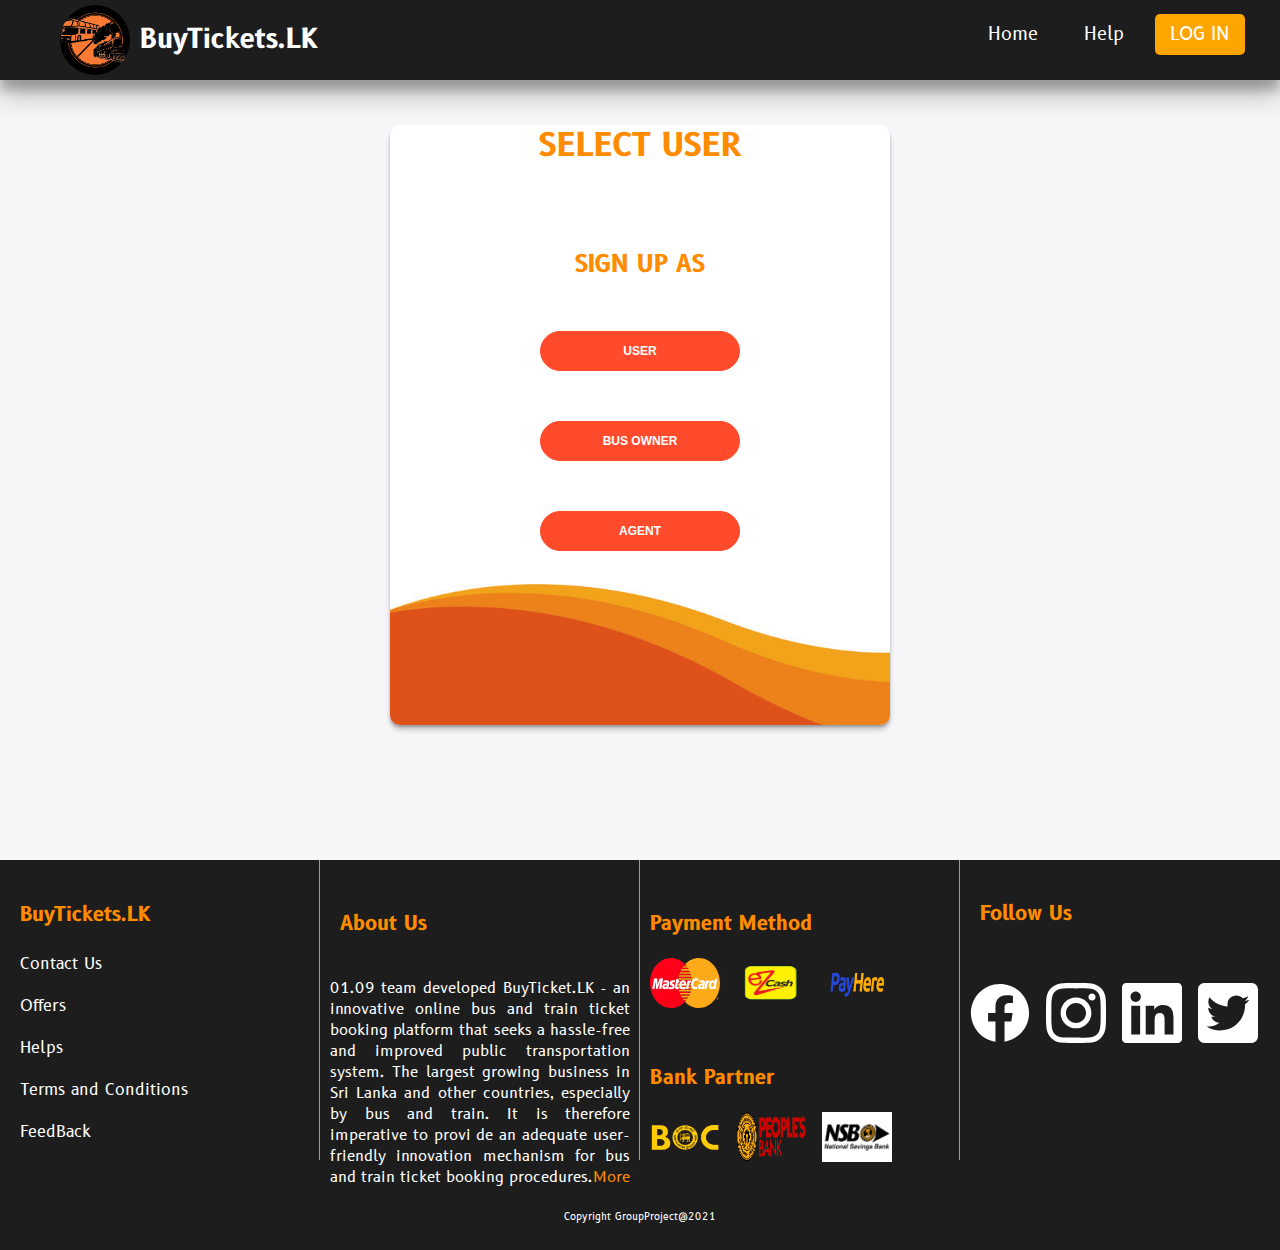
<file: userselectsignup.html>
<!DOCTYPE html>
<html lang="en">
<head>
    <title>BuyTickets.lk</title>
    <link rel="shortcut icon" href="img/navimg/socialmedia/logo.png"></title>
    <link rel="stylesheet" href="css/type.css">
    <link rel="stylesheet" href="css/nav.css">
   
    <script src="/js/valid.js"></script>
    <title>Document</title>
</head>
<body>
<nav>  

<div class="logo">
    
    <a href="index.html" style="text-decoration: none; ">
        <img src="img/navimg/socialmedia/logo.png" id="logoimg">
       
      <h4>BuyTickets.LK </h4></a></div>
        <!--Navigiation Bar-->
    <ul>
    <li><a href="index.html">Home</a></li>
    <li><a href="help.html">Help</a></li>
<li><a href="userselectlogin.html" style="background-color:orange;color:white;" >LOG IN</a></li>




</li>
</ul>
</nav>  


    <div id="content">
 <!--Select user buttons-->
<h1>SELECT USER</h1>
<div id="button">

<h2 class="as">SIGN UP AS</h2>



<a href='php/SignIn.php'><button class='btn' name='submit'>USER</button></a>

<h2 class="as"></h2>

<a href='php/Busowner/reg.php'><button class='btn' name='submit'>BUS OWNER</button></a>

<h2 class="as"></h2>

<a href='php/agent.php'><button class='btn' name='submit'>AGENT</button></a>

</div>
        
        
    </div>


    

   
	<!--************************************************Footer**************************************************************-->
    <footer>
        <div class="footerDiv" id="fd1">
        
            <hr   style="color:rgb(185, 46, 46); height: 300px; float: right; " >
           
        <h1 class="fd1h1" ><a href="index.html"> BuyTickets.LK</a></h1>
            <ul id="flist">
        
                
                <li><a href="ContactUs.html">Contact Us </a></li>
                <li><a href="#home">Offers </a></li>
                <li><a href="help.html">Helps </a></li>
                <li><a href="#home">Terms and Conditions </a></li>
                <li><a href="Feedback.html">FeedBack </a></li>
            </ul>
           
        </div>
        
        <div class="footerDiv" id="fd2">
            <hr   style="color:rgb(185, 46, 46); height: 300px; float: right; " >
        <h1 class="fd1h2">About Us</h1>
        
        <p>01.09 team developed BuyTicket.LK - an innovative online bus and train ticket booking platform that seeks a hassle-free and improved public transportation system. 
            The largest growing business in Sri Lanka and other countries, especially by bus and train. It is therefore imperative to provi
            de an adequate user-friendly innovation mechanism for bus and train ticket booking procedures.<a href="aboutUs.html" style="color: darkorange;">More</a></p>
        
        </div>
        <div class="footerDiv" id="fd3"><hr   style="color:rgb(185, 46, 46); height: 300px; float: right; " >
        <h1>Payment Method</h1>
        <a href="https://www.mastercard.us/en-us.html" target="_blank"> <img src="img/navimg/MasterCard.svg" id="mastercard" ></a>
        <a href="" target="_blank"> <img src="img/navimg/ez-cash.png" id="paypal"></a>
        <a href="https://www.payhere.lk/" target="_blank"> <img src="img/navimg/PayHere-Logo.png" alt=""></a>
        <br>
        
         <h1>Bank Partner</h1>
            <a href="https://www.boc.lk/" target="_blank"><img src="img/navimg/boc.svg" alt=""></a>
            <a href="https://www.peoplesbank.lk/" target="_blank"><img src="img/navimg/peoples-bank.png" alt=""></a>
            <a href="https://www.nsb.lk/" target="_blank"><img src="img/navimg/National-Savings-Bank-NSB-in-Sri-Lanka.jpg" alt=""></a>
        </div>
        <div class="footerDiv" id="fd4">
        
        
        <h1>Follow Us</h1>
        
            <a href="https://www.facebook.com/" target="_blank"><img src="img/navimg/socialmedia/facebook-brands.svg" alt="" class="social"></a>
            <a href="https://www.instagram.com/" target="_blank"><img src="img/navimg/socialmedia/instagram-brands.svg" alt="" class="social"></a>
            <a href="https://www.linkedin.com/" target="_blank"><img src="img/navimg/socialmedia/linkedin-brands.svg" alt="" class="social"></a>
            <a href="https://twitter.com/?lang=en" target="_blank"><img src="img/navimg/socialmedia/twitter-square-brands.svg" alt="" class="social"></a>
        </div>
        <div id="copyright">Copyright GroupProject@2021</div>
        </footer>

</body>
</html>
</file>
<file: css/index.css>
@import url('https://fonts.googleapis.com/css2?family=B612&display=swap');
body{
		
		font-family: 'B612', sans-serif;
    margin: 0;
    padding: 0;
    background-color: white;
	}


#wave1{
margin-bottom: -60px;
background-color: white;
display: block;

}
#box3{
  background-color: white;
  width: 100%;
  height: 250px;
  text-align: center;
  color: darkorange;
}
#box2{
  width: 100%;
    background-color: darkorange;
    text-align: center;
    color: white;
    height: 250px;
    display: flex;
    
  }
#box1{
width: 100%;
  background-color: darkorange;
  text-align: center;
  color: white;
  height: 250px;
  
}
#btn{

  width: 100%;
  height: 200px;
  position: relative;
  display: flex;
  flex-direction: row;
  align-items: center;
  justify-content: center;
  
  }

#slider p{
  position:absolute;
 text-align: center;
 left: 50%;
 right: 50%;
 top:10%;
  font-size: 50px;
}
 #row1{

  position: relative;
  margin-top: 50px;
 
 }
 #row2{
  margin-top: 60px;
  position: relative;

 }
#btn1{
margin-right: 200px;
}
#btn3{

  margin-right: 200px;
}
.but{

  border-radius: 20px;
  border:1px solid darkorange;
  background: darkorange;
  color: rgb(75, 143, 182);
  font-size: 12px;
  font-weight: bold;
  
  text-transform: uppercase;
  transition: transfrom 80ms ease-in-out;
  color: white;
  width: 500px;
  height: 150px;
}
.but:hover{
  background-color: white;
  border:1px solid darkorange;
  color: darkorange;
}

#center{

position: relative;
top:100px;
  margin: 0 auto;
  font-size: 30px;
}
  #slider{
    overflow: hidden;
    text-align: center;
	z-index:-9999;
  }
  #slider figure{
    position: relative;
    width: 500%;
    height: 600px;
    margin:0;
    left:0;
    animation: 30s slider infinite;
    text-align: center;
	z-index:-9999;
  }
  
  #slider figure img{
    float: left;
    width: 20%;
    height: 100%;

  }
  
  @keyframes slider{
    0%{
      left:0;
    }
    20%{
      left: 0;
    }
    25%{
      left: -100%;
    }
    45%{
      left: -100%;
    }
    50%{
      left: -200%;
    }
    70%{
      left: -200%;
    }
  
    75%{
      left: -300%;
    }
    80%{
      left:-300%
    }
    95%{
      left: -400%;
    }
    100%{
      left: -400%;
    }
    100%{
      left: 0;
    }
   

    
  }
  #iconRow{
    color: darkorange;
  }
  #iconRow::after {
    content: "";
    clear: both;
    display: table;
  }
  .box{
    position: relative;
    width: 20%;
    margin-right: 70px;
    float:left;
  }
  
  .image {
    display: block;
    width: 50%;
    height: 50%;
  }
  
  .overlayer {
    position: absolute;
    bottom: 0;
    left: 0;
    right: 0;
    background-color:darkorange;
    overflow: hidden;
   width: 100%;
    height: 100%;
    transform: scale(0);
    transition: .5s ease;
       border-radius:  50%;
  }
  
  .box:hover .overlayer {
    transform: scale(1);
  }
  .image{

    display: block;
    width: 100%;
    height: auto;
       border-radius:  50%;
  
    
  }
  .txt {
    color: white;
    font-size: 20px;
    position: absolute;
    top: 50%;
    left: 50%;
  
    transform: translate(-50%, -50%);
    text-align: center;
  }
  #iconRow h1{

    text-align: center;
    color: darkorange;
  }
 #box2::after{
  content: "";
  clear: both;
  display: table;
 }
 .option{

  float:left;
  margin-left: 30px;
  margin-top: 30px;
 }
 .option3{

  float:left;
  margin-left: 300px;
  margin-top: 30px;
 }
.option2{
  
margin-left: 30%;
margin-top: 75px;

}

#box3::after {
  content: "";
  clear: both;
  display: table;
}
 #box3 img{
      width: 100%;
      height: 100%;
 }
</file>
<file: css/navsearch.css>
@import url('https://fonts.googleapis.com/css2?family=B612&display=swap');

*{
 margin: 0;
 padding: 0;   
 box-sizing: border-box;



}


body{

  margin: 0;
padding: 0;
font-family: 'B612', sans-serif;
}

nav{
  top:0;
  background: rgb(29, 29, 29);
  box-shadow:0 14px 28px rgba(0, 0, 0, 0.25),0 10px 10px rgba(0, 0,0, 0.22) ;

  }
  nav:after{
    content: '';
    clear: both;
    display: table;
  }
  nav .logo{
    float: left;
  color: white;
  font-size: 27px;
  font-weight: 600;
  line-height: 80px;
  padding-left: 70px;
  font-family: 'B612', sans-serif;
    
  }

  .logo h4{
    display: inline;
  }
  .logo a{

    color: white;
  }
  .logo a :hover{
    color: darkorange;
  }
  .logo:hover{
    color: darkorange;
  }
  nav ul{
    float: right;
    list-style: none;
    position: relative;
    right: 30px;

    
  
  }
  nav ul li{
    
    display: inline-block;
    background: rgb(29, 29, 29);
    margin: 0 5px;
 
  }
  nav ul li a{
    color: rgb(255, 254, 254);
    line-height: 70px;
    text-decoration: none;
    font-size: 18px;
    padding: 8px 15px;
    font-family: 'B612', sans-serif;
    
    border-radius: 5px;
  }


  nav ul li a:hover{
    color:darkorange;
    
    background-color: white;
    
  }

 
  nav ul ul li a:hover{
    box-shadow: darkorange;
  }
  nav ul ul{
    position: absolute;
    top: 90px;
    opacity: 0;
    right: inherit;
    visibility: hidden;
    
  }
  nav ul li:hover > ul{
    top: 70px;
    opacity: 1;
    visibility: visible;
    
  }
  nav ul ul li{
    position: relative;
    margin: 0px;
    width: 170px;
    display: list-item;
    border-bottom: 1px solid rgba(241, 241, 241, 0.3);
    border-radius: 2px;
  }
  #drop3 ul ul li {
    width: 50px;
  } 
  nav ul ul li a{
    line-height: 50px;
    font-size: 15px;
    
  }
  nav ul ul ul li{
    position: relative;
    top: -60px;
    left: 100px;
  }

  nav .userProfile{


  float: right;
  padding: 10px;
  }
 #user{

    width: 50px;
    height: 50px;

    filter: invert(100%) sepia(100%) saturate(0%) hue-rotate(152deg) brightness(103%) contrast(103%);
 }


 #back{

  margin: 0;
  padding: 0;
 }


 .d{
   width: 100%;
   height:100vh;
   background-color: aquamarine;
  
   padding: 0;
   position: relative;
 
 }

 #logoimg{

  width: 70px;
  height: 70px;
  border-radius: 50%;
  overflow: hidden;
  float: left;
  top:5px;
  left:-10px;
  position: relative;
 }
 /***********************footer css******************************/

 footer{

width: 100%;
height: 350px;
background: rgb(29, 29, 29);
padding: 0;
z-index: 6;
position: relative;
border-top: #ff8c00;
border-width: solid 1px;
 }

.footerDiv{


  float: left;
  width:25%;
  height: 100%;
  color: white;
  

}
#fd1 div{

  border:1px solid #ff8c00;
}
#fd1 h1 {

 
  padding-left: 20px;
  margin-top: 30px;
}
#fd1 h1 a{

  color: darkorange;
  font-size: 20px;

}

.footerDiv a{
  text-decoration:none;
  color: white;
  
}

.footerDiv a:hover{
  color: darkorange;
  
}
 #flist li{

  margin-top: 20px;
  margin-left: 20px;
  list-style: none;

 }
 #flist li a{
  text-decoration:none;
 }

 h1.fd1h1 a{

  font-size: 20px;
  margin-top: 60px;
  color: #ff8c00;
  
 }
 h1.fd1h2{

  font-size: 20px;
  margin-left: 20px;
  margin-top: 50px;
  color: #ff8c00;
  
 }
 #fd2 p{

  margin-top: 30px;
  font-size: 15px;
  padding: 10px;
  text-align: justify;
 }
 
 #fd3 img{

  width:100px;
  height: 50px;
  margin-left: 10px;
  margin-top: 20px;
 }

#fd3 h1{
  color:darkorange;
  font-size: 20px;
  margin-top: 50px;
  margin-left: 10px;
  border-bottom: none;


}
#fd3 h1:hover{
  border-bottom: white;
}

#fd4 h1{

  font-size: 20px;
  margin-top: 40px;
  margin-left: 20px;
  color: #ff8c00;
}


.social{
  margin-top: 50px;
  padding-left: 10px;
  width:70px;
  height: 70px;
  filter: invert(91%) sepia(83%) saturate(4343%) hue-rotate(178deg) brightness(122%) contrast(119%);
}

.social:hover{

  filter: invert(62%) sepia(82%) saturate(2923%) hue-rotate(358deg) brightness(102%) contrast(108%);
}
hr{
      
       
  border-color:darkorange;
  border-bottom: 0;
  border-top: 0;
  border-left: 0;
  border-right: 20;
  
}


#copyright{

  width: 100%;
  height: 40px;
  background: rgb(29, 29, 29);
  color: white;
  text-align: center;
  position: absolute;
  display: block;
  top:100%;
  font-size: 10px;
}
#copyright p{

 position: absolute;
  font-size: 10px;
  text-align: center;
}
</file>
<file: css/aboutUs.css>
@import url('https://fonts.googleapis.com/css2?family=B612&display=swap');
body{
		background-color: rgb(29, 29, 29);
		background-size:cover;	
		font-family: 'B612', sans-serif;
	}
.t {
	
	color:white;
	font-size:16px;
    width: 900px;
    float: right;
    background-color: darkorange;
    padding: 60px;

	}
	
.about-section{
    background: url(../img/about/2.jpg) no-repeat left;
    background-size: 65%;
    background-color: rgb(29, 29, 29);
    overflow: hidden;
    padding: 80px 0;
}
.Terms{
    background: url(../img/t&c.jpg) no-repeat left;
    background-size: 65%;
    background-color: rgb(29, 29, 29);
    overflow: hidden;
    padding: 80px 0;
}

.t1{
	font-family:Calypsoka One;
	padding-left:35px;
	font-size:70px;
	
}
h2{

	text-align: center;
	color: rgb(255, 255, 255);
}
h1{

	text-align: center;
	color:darkorange;
	text-decoration:solid 2PX;
	margin-bottom: 20PX;
	font-style:BOLD;
}
p{
	text-align: justify;
}
</file>
<file: css/nav.css>
@import url('https://fonts.googleapis.com/css2?family=B612&display=swap');

*{
 margin: 0;
 padding: 0;   
 box-sizing: border-box;



}


body{

  margin: 0;
padding: 0;
font-family: 'B612', sans-serif;
}

nav{
  top:0;
  background: rgb(29, 29, 29);
  box-shadow:0 14px 28px rgba(0, 0, 0, 0.25),0 10px 10px rgba(0, 0,0, 0.22) ;

  }
  nav:after{
    content: '';
    clear: both;
    display: table;
  }
  nav .logo{
    float: left;
  color: white;
  font-size: 27px;
  font-weight: 600;
  line-height: 80px;
  padding-left: 70px;
  font-family: 'B612', sans-serif;
    
  }
  .logo h4{
    display: inline;
  }
  .logo a{

    color: white;
  }
  .logo a :hover{
    color: darkorange;
  }
  nav ul{
    float: right;
    list-style: none;
    position: relative;
    right: 30px;

    
  
  }
  nav ul li{
    
    display: inline-block;
    background: rgb(29, 29, 29);
    margin: 0 5px;
 
  }
  nav ul li a{
    color: rgb(255, 254, 254);
    line-height: 70px;
    text-decoration: none;
    font-size: 18px;
    padding: 8px 15px;
    font-family: 'B612', sans-serif;
    border-radius: 5px;
   
  }


  nav ul li a:hover{
    color:darkorange;
    
    background-color: white;
    
  }

 
  nav ul ul li a:hover{
    box-shadow: darkorange;
  }
  nav ul ul{
    position: absolute;
    top: 90px;
    opacity: 0;
    right: inherit;
    visibility: hidden;
    
  }
  nav ul li:hover > ul{
    top: 70px;
    opacity: 1;
    visibility: visible;
    
  }
  nav ul ul li{
    position: relative;
    margin: 0px;
    width: 170px;
    display: list-item;
    border-bottom: 1px solid rgba(241, 241, 241, 0.3);
    border-radius: 2px;
  }
  #drop3 ul ul li {
    width: 50px;
  } 
  nav ul ul li a{
    line-height: 50px;
    font-size: 15px;
    
  }
  nav ul ul ul li{
    position: relative;
    top: -60px;
    left: 100px;
  }

  nav .userProfile{


  float: right;
  padding: 10px;
  }
 #user{

    width: 50px;
    height: 50px;

    filter: invert(100%) sepia(100%) saturate(0%) hue-rotate(152deg) brightness(103%) contrast(103%);
 }


 #back{

  margin: 0;
  padding: 0;
 }


 .d{
   width: 100%;
   height:100vh;
   background-color: aquamarine;
  
   padding: 0;
   position: relative;
 
 }

 #logoimg{

  width: 70px;
  height: 70px;
  border-radius: 50%;
  overflow: hidden;
  float: left;
  top:5px;
  left:-10px;
  position: relative;
 }
 /***********************footer css******************************/

 footer{

width: 100%;
height: 350px;
background: rgb(29, 29, 29);
top:20%;
padding: 0;
z-index: 6;
position: relative;
border-top: #ff8c00;
border-width: solid 1px;
 }

.footerDiv{


  float: left;
  width:25%;
  height: 100%;
  color: white;
  

}
#fd1 div{

  border:1px solid #ff8c00;
}
#fd1 h1 {

 
  padding-left: 20px;
  margin-top: 30px;
}
#fd1 h1 a{

  color: darkorange;
  font-size: 20px;

}

.footerDiv a{
  text-decoration:none;
  color: white;
  
}

.footerDiv a:hover{
  color: darkorange;
  
}
 #flist li{

  margin-top: 20px;
  margin-left: 20px;
  list-style: none;

 }
 #flist li a{
  text-decoration:none;
 }

 h1.fd1h1 a{

  font-size: 20px;
  margin-top: 60px;
  color: #ff8c00;
  
 }
 h1.fd1h2{

  font-size: 20px;
  margin-left: 20px;
  margin-top: 50px;
  color: #ff8c00;
  
 }
 #fd2 p{

  margin-top: 30px;
  font-size: 15px;
  padding: 10px;
  text-align: justify;
 }
 
 #fd3 img{

  width:70px;
  height: 50px;
  margin-left: 10px;
  margin-top: 20px;
 }

#fd3 h1{
  color:darkorange;
  font-size: 20px;
  margin-top: 50px;
  margin-left: 10px;
  border-bottom: none;


}
#fd3 h1:hover{
  border-bottom: white;
}

#fd4 h1{

  font-size: 20px;
  margin-top: 40px;
  margin-left: 20px;
  color: #ff8c00;
}


.social{
  margin-top: 50px;
  padding-left: 10px;
  width:70px;
  height: 70px;
  filter: invert(91%) sepia(83%) saturate(4343%) hue-rotate(178deg) brightness(122%) contrast(119%);
}

.social:hover{

  filter: invert(62%) sepia(82%) saturate(2923%) hue-rotate(358deg) brightness(102%) contrast(108%);
}
hr{
      
       
  border-color:darkorange;
  border-bottom: 0;
  border-top: 0;
  border-left: 0;
  border-right: 20;
  
}


#copyright{

  width: 100%;
  height: 40px;
  background: rgb(29, 29, 29);
  color: white;
  text-align: center;
  position: absolute;
  display: block;
  top:100%;
  font-size: 10px;
}
#copyright p{

 position: absolute;
  font-size: 10px;
  text-align: center;
}
</file>
<file: css/contact.css>
@import url('https://fonts.googleapis.com/css2?family=B612&display=swap');


*{
    padding: 0%;
    margin: 0%;
    box-sizing: border-box;
}

body {
    background-image: url("../img/Background/1001425283.jpg");
	/*background-position:center;*/
	background-size:cover;
	background-color:#f6f5f7;
    height: 100vh;
    font-family: 'B612', sans-serif;
}

h2{
	margin-left:80px;
	color:darkorange;

}

Input[type=email]{
	background: #eee;
	color:black;
	border:none;
	height:90%;

    border-bottom: 2px solid silver;
    border-color: silver;
	
}
	
Input[type=text]{
	background: #eee;
	color:black;
	border:none;
	height:90%;

    border-bottom: 2px solid silver;
    border-color: silver;

}
input:focus{
    outline: none;
}
  input:valid:focus{
    border-color: chartreuse;
  }
  input:invalid:focus{
    border-color: red;
  }
textarea{
	
	color:black;
	font-size:18px;
	width:379px;
	height:150px;
	border:none;
	border-radius: 5px;

    background: #eee;


  

}
textarea:focus{
    outline: none;
}


table{
	
	Margin-left:500px;
	Margin-right:auto;
	Margin-top:150px;
	Margin-bottom:auto;
	
	
	
}

td{
	height:35px;
	
	
}	

#content {
    max-width: 1000px;
    height: 800px;
    background: white;
    position: relative;
    margin: 0 auto;
    top:10%;
    display: flex;
    flex-direction: row;
    overflow: hidden;
    border-radius: 10px;
    box-shadow:0 2px 2px rgba(0, 0, 0, 0.2),0 5px 5px rgba(0, 0,0, 0.2) ;
    z-index: 1;
	
    
}

#rightBox::after{

    content: "";
    display:block;
    background-image: url("../img/contactus/contact_us_2.jpg");
    background-size: cover;
    background-repeat:no-repeat ;
    width: 1300px;
    height: 850px;
    position: absolute;
    top: 100px;
    right: 450px;
    bottom: 100px;
    left: -1000px;	
    opacity: 0.9;
    margin: auto;
    z-index: -1;
}


.button {
  background-color: #f4511e;
  border: none;
  color: white;
  padding: 16px 32px;
  text-align: center;
  font-size: 16px;
  margin: 4px 2px;
 
  transition: 0.1s;
  display: inline-block;
  text-decoration: none;
  cursor: pointer;
  border-radius: 10px;
  position:relative;
  margin-top:15px;
  
  
  
  
}


.button:hover {background-color: darkorange;
    border:1px solid darkorange;
    color: white;}
</file>
<file: css/help.css>
@import url('https://fonts.googleapis.com/css2?family=B612&display=swap');


*{
    padding: 0%;
    margin: 0%;
    box-sizing: border-box;
}

body {
    background:darkorange;
    height: 100vh;
    font-family: 'B612', sans-serif;
  }
  

#content {
    width: 100%;
    height: 140%;
    background: white;
    


    overflow: hidden;
   
    
  }

  .slide{

    width:100%;
  
    background:rgb(41, 41, 40);
    margin:0 auto;
    margin-top:3%;
    overflow:hidden;
    display: flex;
    flex-direction: column;
    align-items: center;
  }
  .header{
    display: flex;
    flex-direction: column;
    align-items: center;
    color: white;
    position: relative;
    background-color: darkorange;
    top:10%;
    bottom: 10%;
    margin-bottom: 50px;
   

  }
  .imghelp{

    width: 75%;
    height: 75%;
  }
  .btndiv{

    display: flex;
    flex-direction: row;
  }
  .imgh1{
    color:white;
  }
.btn{
   

    border-radius: 20px;
    border:1px solid #ff4b2b;
    background: #ff4b2b;
    color: white;
    font-size: 12px;
    font-weight: bold;
    width: 80px;
    height: 30px;
    margin-top: 10px;
    margin-bottom: 10px;
    text-transform: uppercase;
   
    
    text-align: center;
  }
  .btn:hover{

   background-color: darkorange;
    border:1px solid darkorange;
    color: white;
  }

  #box{
    width:400px;
    height:400px;
    background:orange;
    margin:0 auto;
    margin-top:3%;
    overflow:hidden;
  }

 .slide{
    height: 0;
  }
</file>
<file: css/type.css>
@import url('https://fonts.googleapis.com/css2?family=B612&display=swap');


*{
    padding: 0%;
    margin: 0%;
    box-sizing: border-box;
}

body {
    background:#f6f5f7;
    height: 100vh;
    font-family: 'B612', sans-serif;
  }
  
 
  #content {
    max-width: 500px;
    height: 600px;
    background: white;
    position: relative;
    margin: 0 auto;
    top:5%;
    display: flex;
    flex-direction: column;
    overflow: hidden;
    border-radius: 10px;
    box-shadow:0 2px 2px rgba(0, 0, 0, 0.2),0 5px 5px rgba(0, 0,0, 0.2) ;
    z-index: 3;
    color: darkorange;
    text-align: center;
  }

  #content::after{

    content: "";
    display:block;
    background-image: url(../img/Background/searchbg.jpg);
    background-size: cover;
    background-repeat:no-repeat ;
    width: 500px;
    height: 500px;
    position: absolute;
  
    bottom: 0px;
	top:200px;
    opacity: 0.9;
    margin: auto;
    z-index: -1;
    
   }

#button{

    position: relative;
    top: 5%;
}
.as{

    margin: 50px;
}



.btn{
    width: 200px;
    height: 40px;
  
    border-radius: 20px;
    border:1px solid #ff4b2b;
    background: #ff4b2b;
    color: white;
    font-size: 12px;
    font-weight: bold;
    padding: 12px 4px;
    text-transform: uppercase;
    transition: transfrom 80ms ease-in-out;
    display: flex;
    position: relative;
   
    display: flex;
    display: table-column;
    transform: scale(1);
  }
  a{
      text-decoration: none;
  }
  
  .btn:hover{
    border:1px solid #ff4b2b;
    background: #ffffff;
    color: darkorange;
    transform: scale(1.2);
  }
</file>
